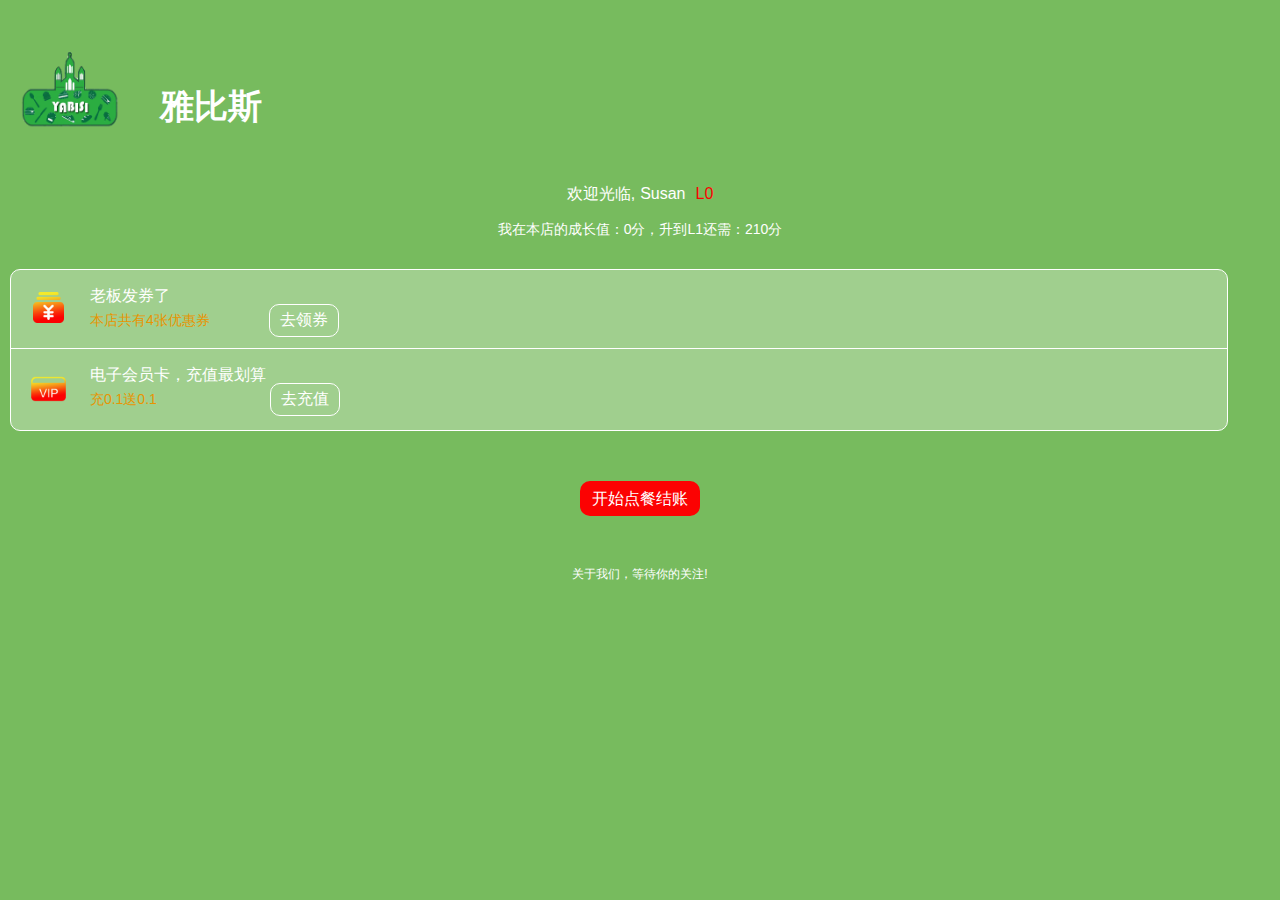
<file: index/index.html>
<!DOCTYPE html>
<html>
	<head>
		<meta http-equiv="Content-Type" content="text/html; charset=utf-8" />
		<meta name="viewport" content="width=device-width, initial-scale=1.0, maximum-scale=1.0, user-scalable=no" />
		<title>首页</title>
		<link rel="stylesheet" href="css/index.css" />
	</head>
	<body>
		<div id="wrap">
			<header>
				<div class="logo">
					<img src="img/logo.png" />
					<p class="title">雅比斯</p>
				</div>
			</header>
			<article>
				<p class="greeting">欢迎光临,<a href="http://127.0.0.1:8020/produce/login/login.html"><span class="username">Susan</span></a><span class="level">L0</span></p>
				<p class="status">我在本店的成长值：<span class="primary-score">0</span>分，升到L1还需：<span class="space-score">210分</span></p>
			</article>
			<section>
				<div class="activity bottom">
					<a href="http://127.0.0.1:8020/produce/favour/favour.html">
						<div class="icon"><img src="img/ticket.png"/></div>
						<div class="text-title">
							<p class="main-text">老板发券了</p>
							<p class="explain-text">本店共有<span class="num">4</span>张优惠券</p>
						</div>
						<div class="button beside">
							去领券
						</div>	
					</a>
				</div>
				<div class="activity">
					<a href="http://127.0.0.1:8020/produce/member/member.html">
						<div class="icon"><img src="img/VIP.png"/></div>
						<div class="text-title">
							<p class="main-text">电子会员卡，充值最划算</p>
							<p class="explain-text">充0.1送0.1</p>
						</div>
						<div class="button">
							去充值
						</div>	
					</a>
				</div>
			</section>
			<footer>
				<a class="order" href="https://maerdgib.github.io/Vue-sell/dist/#/goods">开始点餐结账</a>
			</footer>
			<div class="about"><a href="http://127.0.0.1:8020/produce/extend/extend.html">关于我们，等待你的关注!</a></div>
		</div>
	</body>
</html>
</file>
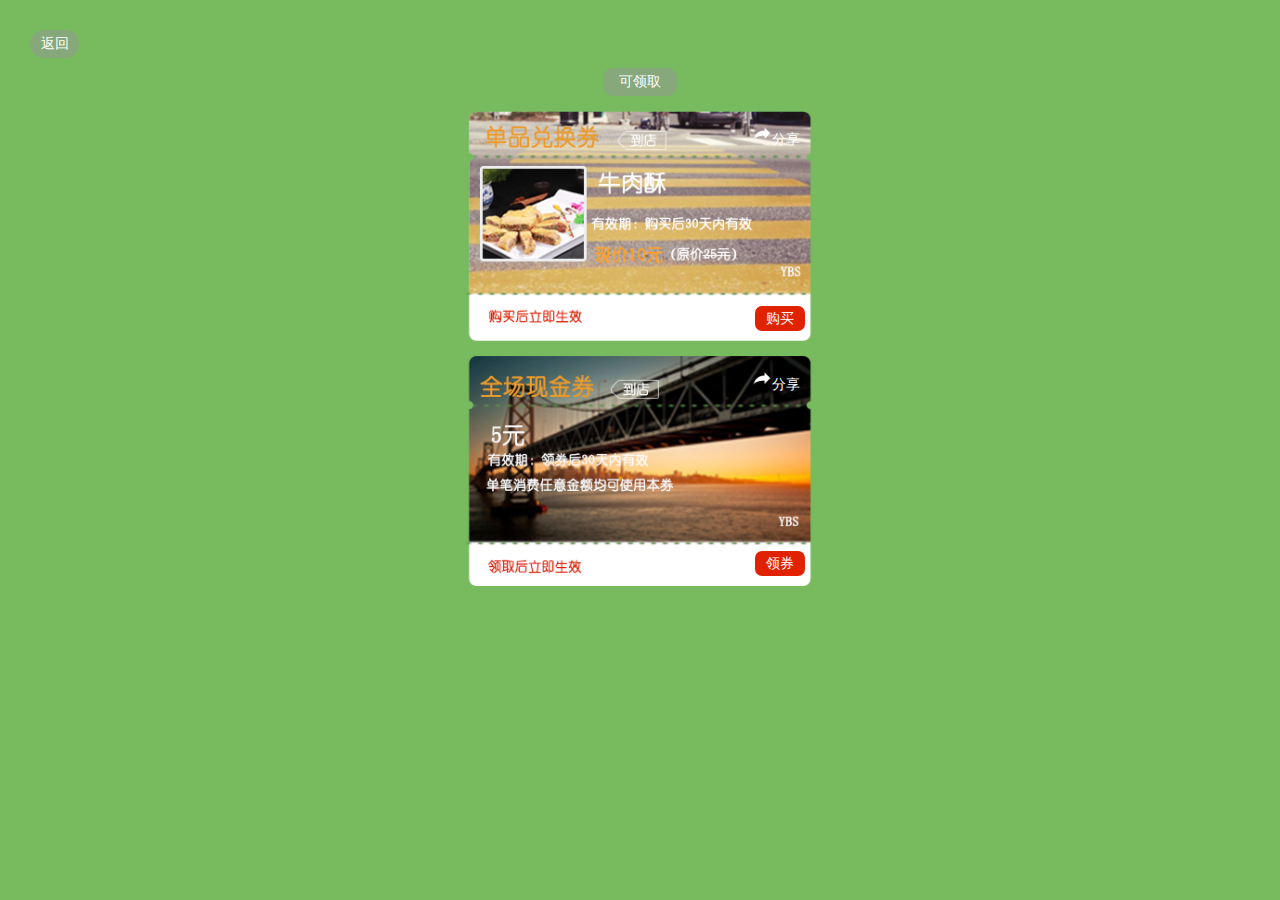
<file: favour/favour.html>
<!DOCTYPE html>
<html>
	<head>
		<meta http-equiv="Content-Type" content="text/html; charset=utf-8" />
		<meta name="viewport" content="width=device-width, initial-scale=1.0, maximum-scale=1.0, user-scalable=no" />
		<meta charset="UTF-8">
		<title>优惠券</title>
		<link rel="stylesheet" href="css/favour.css" />
		<link href="css/component.css" rel="stylesheet">
	</head>
	<body>
		<div id="wrap">
			<header>
				<div class="back">
					<a href="javascript:history.back()">返回</a>
				</div>
				<div class="receive">
					可领取
				</div>
			</header>
			<section>
				<div class="model-one">
					<div class="share">
						<a href="javascript:;"  class="md-trigger" data-modal="modal-1"><img src="img/share.png" />分享</a>
					</div>
					<div class="purchase">
						<a class="purchase-num" href="javascript:void(0)">
							购买
						</a>
					</div>
				</div>
				<div class="model-two">
					<div class="share">
						<a class="share-favor" href="#"><img src="img/share.png" />分享</a>
					</div>
					<div class="get">
						领券
					</div>
				</div>
			</section>
			<!--购买层            	           -->
			<div id="affirm-express" class="affirm">
				<p class="title-way">购买兑换券</p>
				<hr />
				<div class="pay">
					需支付：<span class="color">10</span>元
				</div>
				<div class="detail">
					<div class="detail-top">
						<img src="../index/img/ticket.png" />
						<span class="title-name">牛肉酥兑换券</span>
					</div>
					<span class="color">10元/张</span>(<s>原价25元</s>)
				</div>
				<div class="num">
					<div class="sub">-</div>
					<div class="content-num">1张</div>
					<div class="add">+</div>
				</div>
				<a href="JavaScript:void(0)" class="affirm-off" id="submit">立即支付</a>
			</div>
			<!--分享            	            -->
			<div class="md-modal md-effect-1" id="modal-1">
			    <div class="md-content">
			      <h3>分享</h3>
			      <hr />
			      <div class="wechat-friends">
			        <img src="img/wechat-friends.png" />
			        <p>微信好友</p>
			      </div>
			      <div class="wechat-circles">
			        <img src="img/wechat-circles.png" />
			        <p>微信朋友圈</p>
			      </div>
			    </div>
		  	</div>
		  	<div class="md-overlay">取消</div>
			<!--领券            	            -->
			<div class="dialog">  
				<div class="prompt-box"> 
					<span>领取优惠券</span> 
				</div> 
				<div class="bottom"> 
					<input type="button" id="ok" value="确定" class="button"> 
					<input type="button" id="noOk" value="取消" class="button">
				</div> 
			</div>
		</div>	
	</body>
	
	<script type="text/javascript" src="../js/jquery-1.11.1.js" ></script>
	<script type="text/javascript" src="../layer/layer.js"></script>
	<script type="text/javascript" src="js/favour.js" ></script>
	<script type="text/javascript" src="js/classie.js"></script>
	<script type="text/javascript" src="js/modalEffects.js"></script>
</html>
</file>
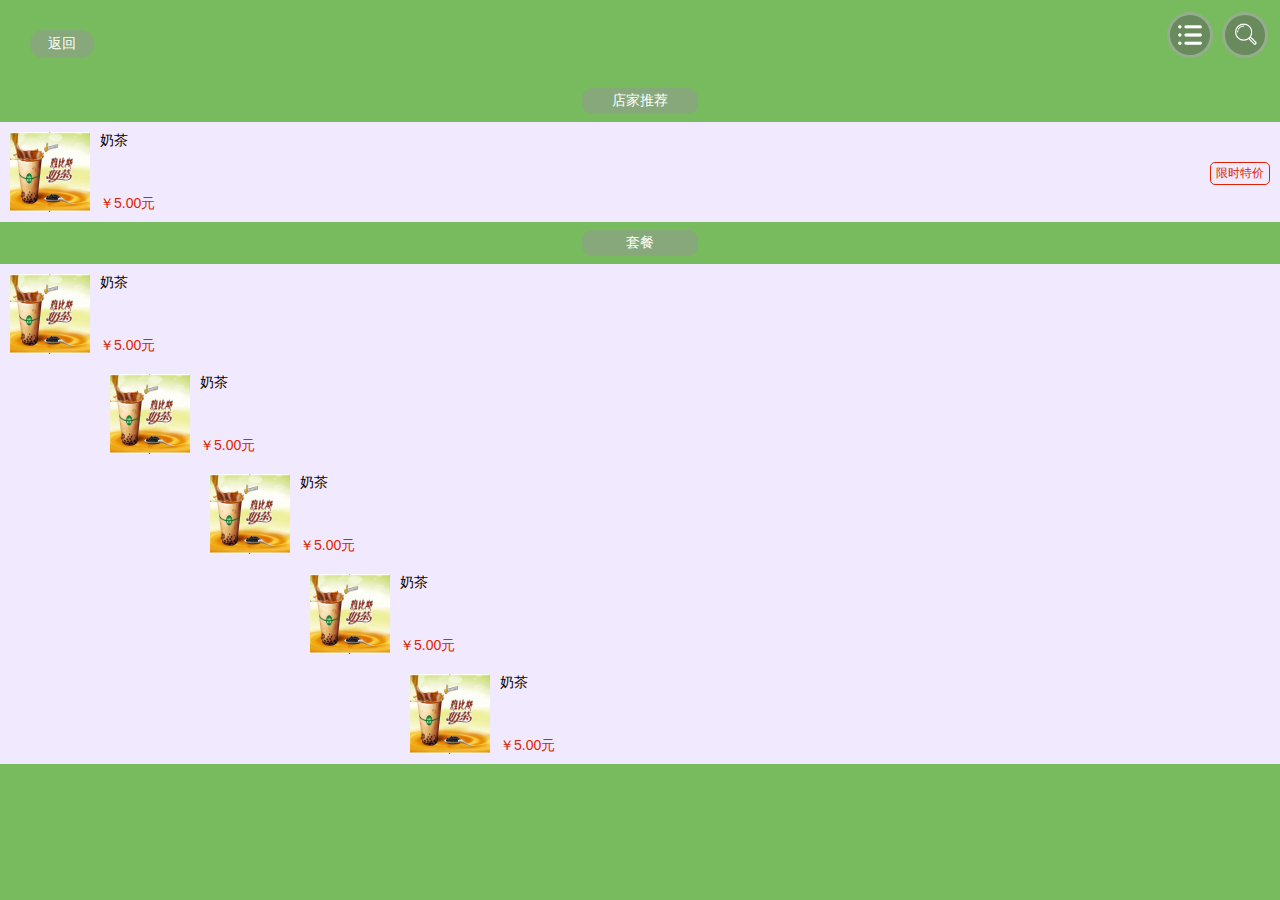
<file: list/list.html>
<!DOCTYPE html>
<html>
	<head>
		<meta http-equiv="Content-Type" content="text/html; charset=utf-8" />
		<meta name="viewport" content="width=device-width, initial-scale=1.0, maximum-scale=1.0, user-scalable=no" />
		<title>商品列表</title>
		<link rel="stylesheet" type="text/css" href="http://www.jq22.com/jquery/bootstrap-3.3.4.css">
		<link rel="stylesheet" type="text/css" href="css/list.css"/>
		<link href="css/component.css" rel="stylesheet">
	</head>
	<body>
		<div id="wrap">
			<article>
				<div class="menu">
					<a href="#"><img  class="icon menu" src="img/menu.png"/></a>
				</div>
				<div class="search">
					<a href="#"><img class="icon search" src="img/search.png"/></a>
				</div>
				<div class="nav">
					
				</div>
			</article>
			<header>
				<div class="back">
					<a href="javascript:history.back()">返回</a>
				</div>
				<div class="title top">
					店家推荐
				</div>
			</header>
			<section>
				<div class="content">
					<div class="picture">
						<img class="produce" src="img/milk.jpg" />
					</div>
					<div class="explain">
						<div class="text">
							奶茶
						</div>
						<div class="price">
							￥5.00元
						</div>
					</div>
					<div class="label">
						限时特价
					</div>
				</div>
			</section>
			<header>
				<div class="title">
					套餐
				</div>
			</header>
			<section>
				<a href="javascript:;"  class="md-trigger" data-modal="modal-1">
					<div class="content">
						<div class="picture">
							<img class="produce" src="img/milk.jpg" />
						</div>
						<div class="explain">
							<div class="text">
								奶茶
							</div>
							<div class="price">
								￥5.00元
							</div>
						</div>
					</div>
				</a>
				<div class="content">
					<div class="picture">
						<img class="produce" src="img/milk.jpg" />
					</div>
					<div class="explain">
						<div class="text">
							奶茶
						</div>
						<div class="price">
							￥5.00元
						</div>
					</div>
				</div>
				<div class="content">
					<div class="picture">
						<img class="produce" src="img/milk.jpg" />
					</div>
					<div class="explain">
						<div class="text">
							奶茶
						</div>
						<div class="price">
							￥5.00元
						</div>
					</div>
				</div>
				<div class="content">
					<div class="picture">
						<img class="produce" src="img/milk.jpg" />
					</div>
					<div class="explain">
						<div class="text">
							奶茶
						</div>
						<div class="price">
							￥5.00元
						</div>
					</div>
				</div>
				<div class="content">
					<div class="picture">
						<img class="produce" src="img/milk.jpg" />
					</div>
					<div class="explain">
						<div class="text">
							奶茶
						</div>
						<div class="price">
							￥5.00元
						</div>
					</div>
				</div>
			</section>
			<!--detail页面-->
			<div class="md-modal md-effect-1" id="modal-1">
			    <div class="md-content">
			      <h3>奶茶</h3>
			      <div>
			        <p>限时促销，香甜Q糖的椰果，加入香醇浓郁的奶茶中，弥漫着迷人的热带风情</p>
			        <ul>
			          <li><strong>原料:</strong>椰果，红茶，白糖，牛奶</li>
			          <li><strong>食用功效:</strong>去油腻，助消化</li>
			          <li><strong>适宜人群:</strong>一般人群，大学生等喜欢喝奶茶的人</li>
			        </ul>
			        <button class="md-close btn-sm btn-success">关闭</button>
			      </div>
			    </div>
		  	</div>
		  	<div class="md-overlay"></div>
		</div>
	</body>
	<script src="js/classie.js"></script>
	<script src="js/modalEffects.js"></script>
</html>
</file>
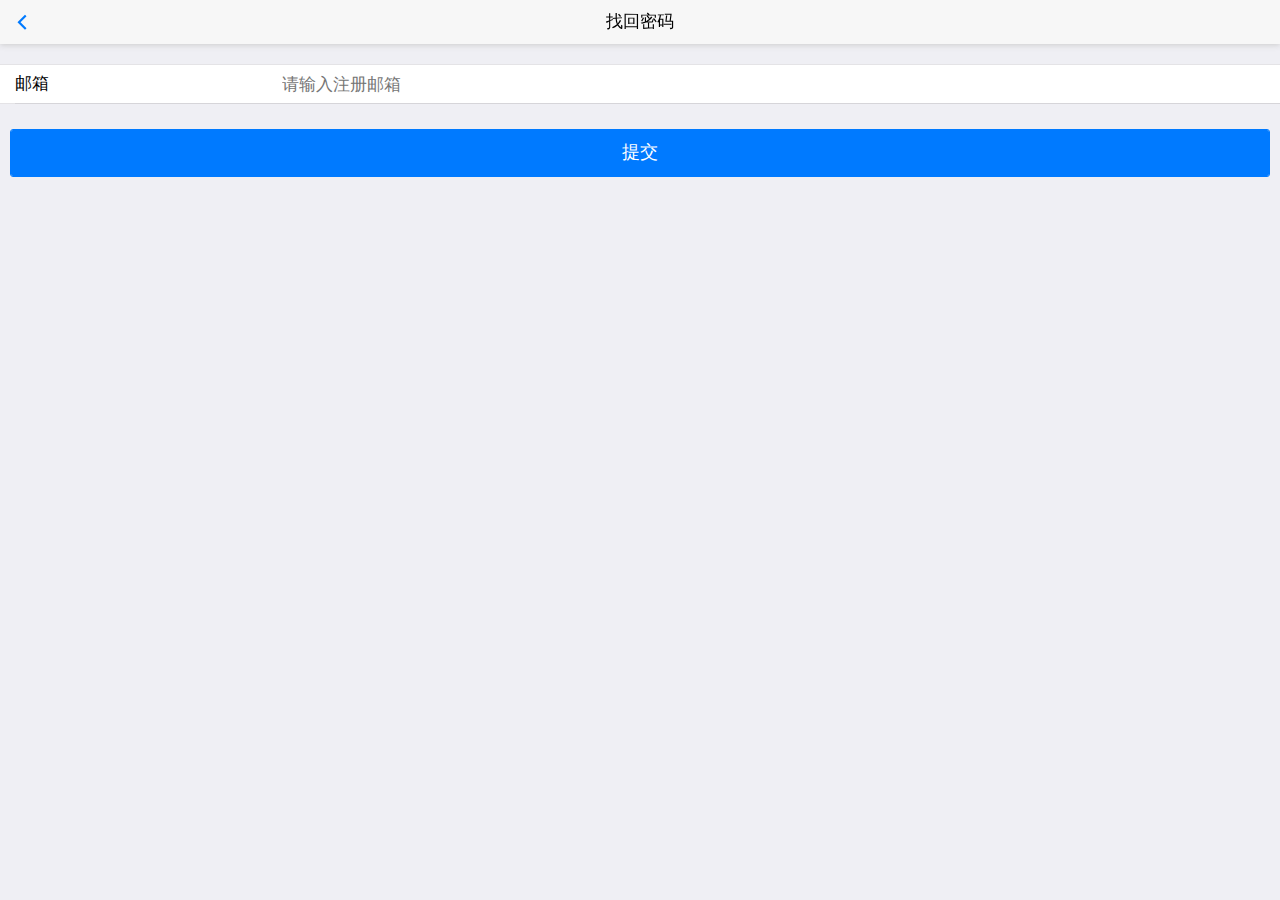
<file: login/forget_password.html>
<!DOCTYPE html>
<html class="ui-page-login">

	<head>
		<meta charset="utf-8">
		<meta name="viewport" content="width=device-width,initial-scale=1,minimum-scale=1,maximum-scale=1,user-scalable=no" />
		<title></title>
		<link href="css/mui.min.css" rel="stylesheet" />
		<link href="css/style.css" rel="stylesheet" />
		<style>
			.area {
				margin: 20px auto 0px auto;
			}
			.mui-input-group:first-child {
				margin-top: 20px;
			}
			.mui-input-group label {
				width: 22%;
			}
			.mui-input-row label~input,
			.mui-input-row label~select,
			.mui-input-row label~textarea {
				width: 78%;
			}
			.mui-checkbox input[type=checkbox],
			.mui-radio input[type=radio] {
				top: 6px;
			}
			.mui-content-padded {
				margin-top: 25px;
			}
			.mui-btn {
				padding: 10px;
			}
			.mui-input-row label~input, .mui-input-row label~select, .mui-input-row label~textarea{
				margin-top: 1px;
			}
		</style>
	</head>

	<body>
		<header class="mui-bar mui-bar-nav">
			<a class="mui-action-back mui-icon mui-icon-left-nav mui-pull-left"></a>
			<h1 class="mui-title">找回密码</h1>
		</header>
		<div class="mui-content">
			<form class="mui-input-group">
				<!--
				<div class="mui-input-row">
					<label>账号</label>
					<input id='account' type="text" class="mui-input-clear mui-input" placeholder="请输入账号">
				</div>             	
                -->
				<div class="mui-input-row">
					<label>邮箱</label>
					<input id='email' type="email" class="mui-input-clear mui-input" placeholder="请输入注册邮箱">
				</div>
			</form>
			<div class="mui-content-padded">
				<button id='sendMail' class="mui-btn mui-btn-block mui-btn-primary">提交</button>
			</div>
		</div>
		<script src="js/mui.min.js"></script>
		<script src="js/app.js"></script>
		<script>
			(function($, doc) {
				$.init();
				$.plusReady(function() {
					var sendButton = doc.getElementById('sendMail');
					var emailBox = doc.getElementById('email');
					sendButton.addEventListener('tap', function() {
						app.forgetPassword(emailBox.value, function(err, info) {
							plus.nativeUI.toast(err || info);
						});
					}, false);
				});
			}(mui, document));
		</script>
	</body>

</html>
</file>
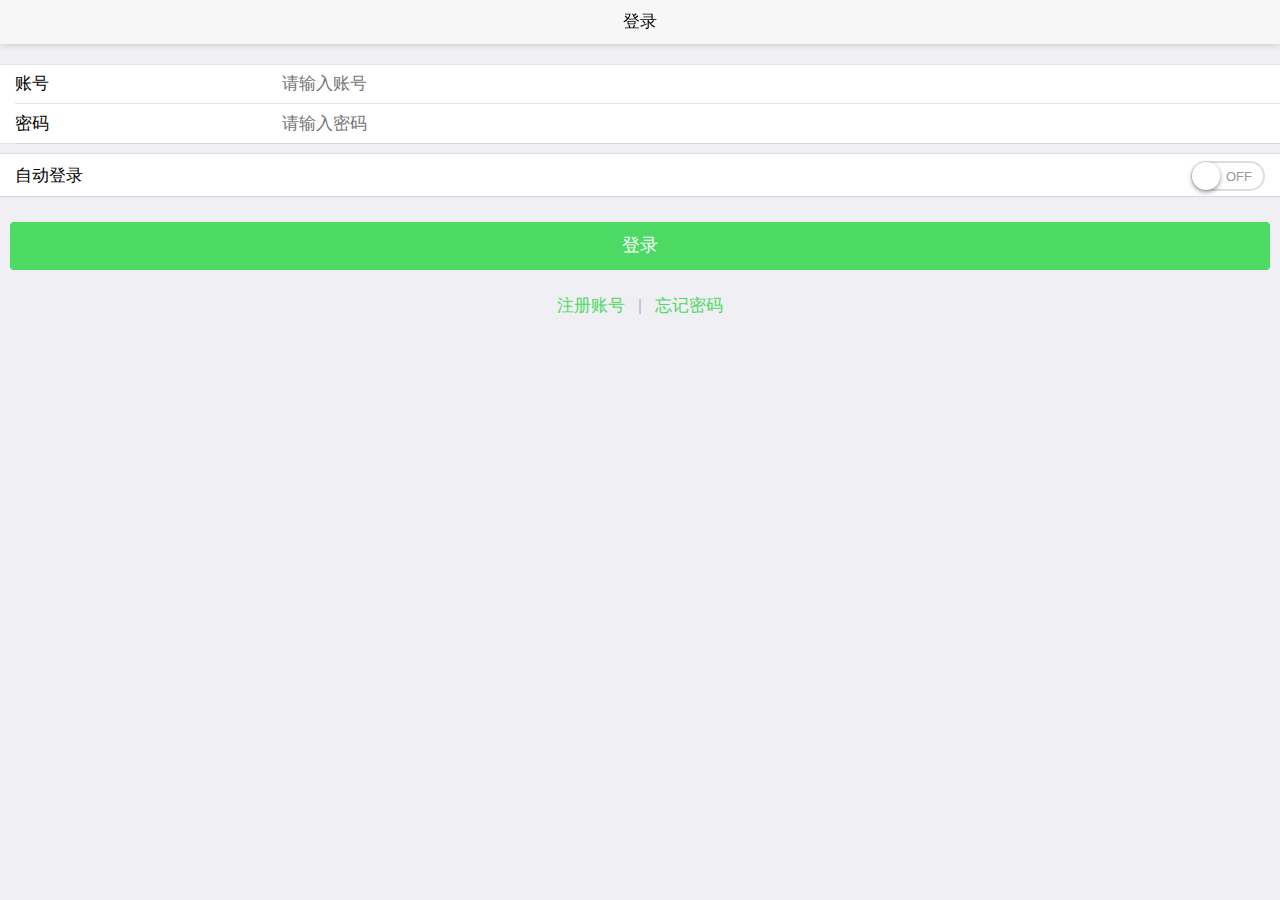
<file: login/login.html>
<!DOCTYPE html>
<html class="ui-page-login">

	<head>
		<meta charset="utf-8">
		<meta name="viewport" content="width=device-width,initial-scale=1,minimum-scale=1,maximum-scale=1,user-scalable=no" />
		<title>登录</title>
		<link href="css/mui.min.css" rel="stylesheet" />
		<link href="css/style.css" rel="stylesheet" />
		<style>
			.area {
				margin: 20px auto 0px auto;
			}
			
			.mui-input-group {
				margin-top: 10px;
			}
			
			.mui-input-group:first-child {
				margin-top: 20px;
			}
			
			.mui-input-group label {
				width: 22%;
			}
			
			.mui-input-row label~input,
			.mui-input-row label~select,
			.mui-input-row label~textarea {
				width: 78%;
			}
			
			.mui-checkbox input[type=checkbox],
			.mui-radio input[type=radio] {
				top: 6px;
			}
			
			.mui-content-padded {
				margin-top: 25px;
			}
			
			.mui-btn {
				padding: 10px;
			}
			
			.link-area {
				display: block;
				margin-top: 25px;
				text-align: center;
			}
			.color-green{color:#4cd964 ;}
			.spliter {
				color: #bbb;
				padding: 0px 8px;
			}
			
			.oauth-area {
				position: absolute;
				bottom: 20px;
				left: 0px;
				text-align: center;
				width: 100%;
				padding: 0px;
				margin: 0px;
			}
			
			.oauth-area .oauth-btn {
				display: inline-block;
				width: 50px;
				height: 50px;
				background-size: 30px 30px;
				background-position: center center;
				background-repeat: no-repeat;
				margin: 0px 20px;
				/*-webkit-filter: grayscale(100%); */
				border: solid 1px #ddd;
				border-radius: 25px;
			}
			
			.oauth-area .oauth-btn:active {
				border: solid 1px #aaa;
			}
			
			.oauth-area .oauth-btn.disabled {
				background-color: #ddd;
			}
		</style>

	</head>

	<body>
		<header class="mui-bar mui-bar-nav">
			<h1 class="mui-title">登录</h1>
		</header>
		<div class="mui-content">
			<form id='login-form' class="mui-input-group">
				<div class="mui-input-row">
					<label>账号</label>
					<input id='account' type="text" class="mui-input-clear mui-input" placeholder="请输入账号">
				</div>
				<div class="mui-input-row">
					<label>密码</label>
					<input id='password' type="password" class="mui-input-clear mui-input" placeholder="请输入密码">
				</div>
			</form>
			<form class="mui-input-group">
				<ul class="mui-table-view mui-table-view-chevron">
					<li class="mui-table-view-cell">
						自动登录
						<div id="autoLogin" class="mui-switch">
							<div class="mui-switch-handle"></div>
						</div>
					</li>
				</ul>
			</form>
			<div class="mui-content-padded">
				<a href="http://127.0.0.1:8020/produce/index/index.html"><button id='login' class="mui-btn mui-btn-block mui-btn-success">登录</button></a>
				<div class="link-area"><a class="color-green" href="http://127.0.0.1:8020/produce/login/reg.html">注册账号</a> <span class="spliter">|</span> <a class="color-green">忘记密码</a>
				</div>
			</div>
			<div class="mui-content-padded oauth-area">

			</div>
		</div>
		<script src="js/mui.min.js"></script>
		<script src="js/mui.enterfocus.js"></script>
		<script src="js/app.js"></script>
		<script>
			(function($, doc) {
				$.init({
					statusBarBackground: '#f7f7f7'
				});
				$.plusReady(function() {
					plus.screen.lockOrientation("portrait-primary");
					var settings = app.getSettings();
					var state = app.getState();
					var mainPage = $.preload({
						"id": 'main',
						"url": 'main.html'
					});
					var main_loaded_flag = false;
					mainPage.addEventListener("loaded",function () {
						main_loaded_flag = true;
					});
					var toMain = function() {
						//使用定时器的原因：
						//可能执行太快，main页面loaded事件尚未触发就执行自定义事件，此时必然会失败
						var id = setInterval(function () {
							if(main_loaded_flag){
								clearInterval(id);
								$.fire(mainPage, 'show', null);
								mainPage.show("pop-in");
							}
						},20);
					};
					//检查 "登录状态/锁屏状态" 开始
					if (settings.autoLogin && state.token && settings.gestures) {
						$.openWindow({
							url: 'unlock.html',
							id: 'unlock',
							show: {
								aniShow: 'pop-in'
							},
							waiting: {
								autoShow: false
							}
						});
					} else if (settings.autoLogin && state.token) {
						toMain();
					} else {
						app.setState(null);
						//第三方登录
						var authBtns = ['qihoo', 'weixin', 'sinaweibo', 'qq']; //配置业务支持的第三方登录
						var auths = {};
						var oauthArea = doc.querySelector('.oauth-area');
						plus.oauth.getServices(function(services) {
							for (var i in services) {
								var service = services[i];
								auths[service.id] = service;
								if (~authBtns.indexOf(service.id)) {
									var isInstalled = app.isInstalled(service.id);
									var btn = document.createElement('div');
									//如果微信未安装，则为不启用状态
									btn.setAttribute('class', 'oauth-btn' + (!isInstalled && service.id === 'weixin' ? (' disabled') : ''));
									btn.authId = service.id;
									btn.style.backgroundImage = 'url("images/' + service.id + '.png")'
									oauthArea.appendChild(btn);
								}
							}
							$(oauthArea).on('tap', '.oauth-btn', function() {
								if (this.classList.contains('disabled')) {
									plus.nativeUI.toast('您尚未安装微信客户端');
									return;
								}
								var auth = auths[this.authId];
								var waiting = plus.nativeUI.showWaiting();
								auth.login(function() {
									waiting.close();
									plus.nativeUI.toast("登录认证成功");
									auth.getUserInfo(function() {
										plus.nativeUI.toast("获取用户信息成功");
										var name = auth.userInfo.nickname || auth.userInfo.name;
										app.createState(name, function() {
											toMain();
										});
									}, function(e) {
										plus.nativeUI.toast("获取用户信息失败：" + e.message);
									});
								}, function(e) {
									waiting.close();
									plus.nativeUI.toast("登录认证失败：" + e.message);
								});
							});
						}, function(e) {
							oauthArea.style.display = 'none';
							plus.nativeUI.toast("获取登录认证失败：" + e.message);
						});
					}
					// close splash
					setTimeout(function() {
						//关闭 splash
						plus.navigator.closeSplashscreen();
					}, 600);
					//检查 "登录状态/锁屏状态" 结束
					var loginButton = doc.getElementById('login');
					var accountBox = doc.getElementById('account');
					var passwordBox = doc.getElementById('password');
					var autoLoginButton = doc.getElementById("autoLogin");
					var regButton = doc.getElementById('reg');
					var forgetButton = doc.getElementById('forgetPassword');
					loginButton.addEventListener('tap', function(event) {
						var loginInfo = {
							account: accountBox.value,
							password: passwordBox.value
						};
						app.login(loginInfo, function(err) {
							if (err) {
								plus.nativeUI.toast(err);
								return;
							}
							toMain();
						});
					});
					$.enterfocus('#login-form input', function() {
						$.trigger(loginButton, 'tap');
					});
					autoLoginButton.classList[settings.autoLogin ? 'add' : 'remove']('mui-active')
					autoLoginButton.addEventListener('toggle', function(event) {
						setTimeout(function() {
							var isActive = event.detail.isActive;
							settings.autoLogin = isActive;
							app.setSettings(settings);
						}, 50);
					}, false);
					regButton.addEventListener('tap', function(event) {
						$.openWindow({
							url: 'reg.html',
							id: 'reg',
							preload: true,
							show: {
								aniShow: 'pop-in'
							},
							styles: {
								popGesture: 'hide'
							},
							waiting: {
								autoShow: false
							}
						});
					}, false);
					forgetButton.addEventListener('tap', function(event) {
						$.openWindow({
							url: 'forget_password.html',
							id: 'forget_password',
							preload: true,
							show: {
								aniShow: 'pop-in'
							},
							styles: {
								popGesture: 'hide'
							},
							waiting: {
								autoShow: false
							}
						});
					}, false);
					//
					window.addEventListener('resize', function() {
						oauthArea.style.display = document.body.clientHeight > 400 ? 'block' : 'none';
					}, false);
					//
					var backButtonPress = 0;
					$.back = function(event) {
						backButtonPress++;
						if (backButtonPress > 1) {
							plus.runtime.quit();
						} else {
							plus.nativeUI.toast('再按一次退出应用');
						}
						setTimeout(function() {
							backButtonPress = 0;
						}, 1000);
						return false;
					};
				});
			}(mui, document));
		</script>
	</body>

</html>
</file>
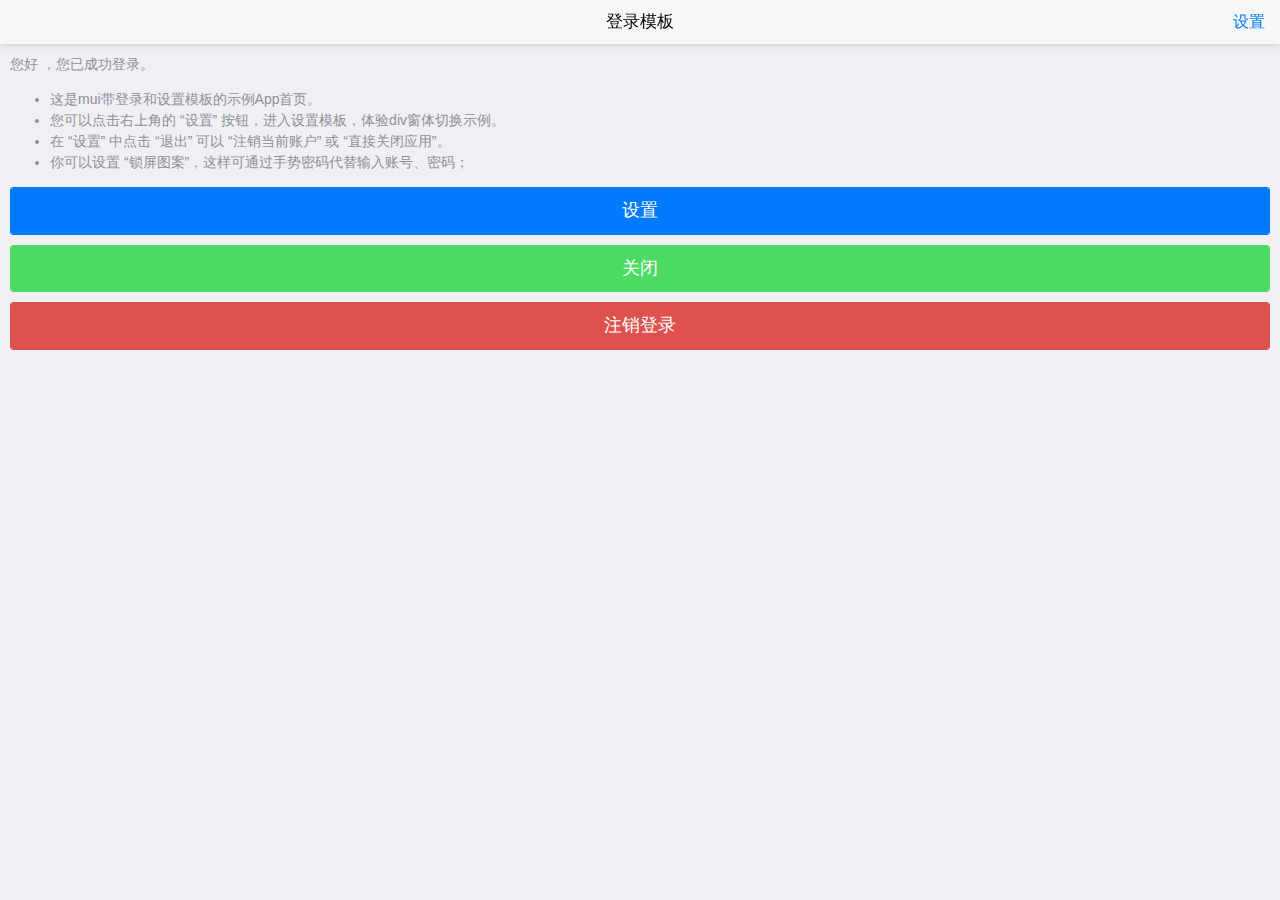
<file: login/main.html>
<!DOCTYPE html>
<html>

	<head>
		<meta charset="utf-8">
		<meta name="viewport" content="width=device-width,initial-scale=1,minimum-scale=1,maximum-scale=1,user-scalable=no" />
		<title></title>
		<link href="css/mui.min.css" rel="stylesheet" />

		<style>
			ul {
				font-size: 14px;
				color: #8f8f94;
			}
			.mui-btn {
				padding: 10px;
			}
		</style>
	</head>

	<body>
		<header class="mui-bar mui-bar-nav" style="padding-right: 15px;">
			<h1 class="mui-title">登录模板</h1>
			<button id='setting' class=" mui-pull-right mui-btn-link">设置</button>
		</header>
		<div class="mui-content">
			<div class="mui-content-padded">
				<p>
					您好 <span id='account'></span>，您已成功登录。
					<ul>
						<li>这是mui带登录和设置模板的示例App首页。</li>
						<li>您可以点击右上角的 “设置” 按钮，进入设置模板，体验div窗体切换示例。</li>
						<li>在 “设置” 中点击 “退出” 可以 “注销当前账户” 或 “直接关闭应用”。</li>
						<li>你可以设置 “锁屏图案”，这样可通过手势密码代替输入账号、密码；</li>
					</ul>
				</p>
				<button  class="mui-btn mui-btn-block mui-btn-primary">设置</button>
				
				<button id='exit' class="mui-btn mui-btn-block mui-btn-green">关闭</button>
                <button id='logout' class="mui-btn mui-btn-red mui-btn-block">注销登录</button>
                
			</div>
		</div>
		<script src="js/mui.min.js"></script>
		<script src="js/app.js"></script>
		<script>
			(function($, doc) {
				$.init();
				var settings = app.getSettings();
				var account = doc.getElementById('account');
				//
				window.addEventListener('show', function() {
					var state = app.getState();
					account.innerText = state.account;
				}, false);
				$.plusReady(function() {
					var settingPage = $.preload({
						"id": 'setting',
						"url": 'setting.html'
					});
					//设置
					var settingButton = doc.getElementById('setting');
					settingButton.style.display = settings.autoLogin ? 'block' : 'none';
					settingButton.addEventListener('tap', function(event) {
						$.openWindow({
							id: 'setting',
							show: {
								aniShow: 'pop-in'
							},
							styles: {
								popGesture: 'hide'
							},
							waiting: {
								autoShow: false
							}
						});
					});
					//--
					$.oldBack = mui.back;
					var backButtonPress = 0;
					$.back = function(event) {
						backButtonPress++;
						if (backButtonPress > 1) {
							plus.runtime.quit();
						} else {
							plus.nativeUI.toast('再按一次退出应用');
						}
						setTimeout(function() {
							backButtonPress = 0;
						}, 1000);
						return false;
					};
				});
			}(mui, document));
		</script>
	</body>

</html>
</file>
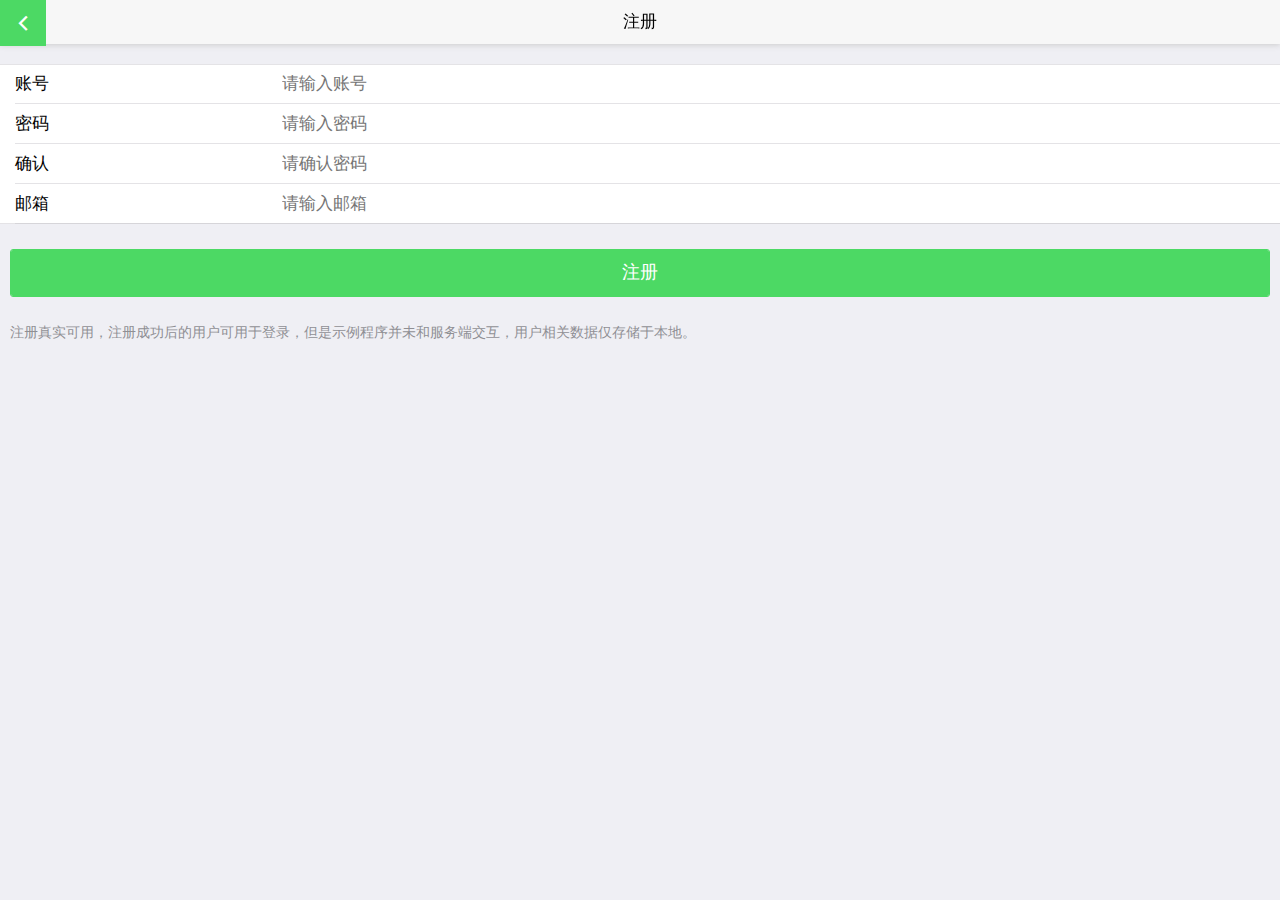
<file: login/reg.html>
<!DOCTYPE html>
<html class="ui-page-login">

	<head>
		<meta charset="utf-8">
		<meta name="viewport" content="width=device-width,initial-scale=1,minimum-scale=1,maximum-scale=1,user-scalable=no" />
		<title>注册</title>
		<link href="css/mui.min.css" rel="stylesheet" />
		<link href="css/style.css" rel="stylesheet" />
		<style>
			.area {
				margin: 20px auto 0px auto;
			}
			.mui-input-group:first-child {
				margin-top: 20px;
			}
			.mui-input-group label {
				width: 22%;
			}
			.mui-input-row label~input,
			.mui-input-row label~select,
			.mui-input-row label~textarea {
				width: 78%;
			}
			.mui-checkbox input[type=checkbox],
			.mui-radio input[type=radio] {
				top: 6px;
			}
			.mui-content-padded {
				margin-top: 25px;
			}
			.mui-btn {
				padding: 10px;
			}
			
		</style>
	</head>

	<body>
		<header class="mui-bar mui-bar-nav">
			<a  href="http://127.0.0.1:8020/produce/index/index.html" class="mui-action-back mui-icon mui-icon-left-nav mui-pull-left mui-btn-success"></a>
			<h1 class="mui-title">注册</h1>
		</header>
		<div class="mui-content">
			<form class="mui-input-group">
				<div class="mui-input-row">
					<label>账号</label>
					<input id='account' type="text" class="mui-input-clear mui-input" placeholder="请输入账号">
				</div>
				<div class="mui-input-row">
					<label>密码</label>
					<input id='password' type="password" class="mui-input-clear mui-input" placeholder="请输入密码">
				</div>
				<div class="mui-input-row">
					<label>确认</label>
					<input id='password_confirm' type="password" class="mui-input-clear mui-input" placeholder="请确认密码">
				</div>
				<div class="mui-input-row">
					<label>邮箱</label>
					<input id='email' type="email" class="mui-input-clear mui-input" placeholder="请输入邮箱">
				</div>
			</form>
			<div class="mui-content-padded">
				<a href="http://127.0.0.1:8020/produce/index/index.html"><button id='reg' class="mui-btn mui-btn-block mui-btn-success">注册</button></a>
			</div>
			<div class="mui-content-padded">
				<p>注册真实可用，注册成功后的用户可用于登录，但是示例程序并未和服务端交互，用户相关数据仅存储于本地。</p>
			</div>
		</div>
		<script src="js/mui.min.js"></script>
		<script src="js/app.js"></script>
		<script>
			(function($, doc) {
				$.init();
				$.plusReady(function() {
					var settings = app.getSettings();
					var regButton = doc.getElementById('reg');
					var accountBox = doc.getElementById('account');
					var passwordBox = doc.getElementById('password');
					var passwordConfirmBox = doc.getElementById('password_confirm');
					var emailBox = doc.getElementById('email');
					regButton.addEventListener('tap', function(event) {
						var regInfo = {
							account: accountBox.value,
							password: passwordBox.value,
							email: emailBox.value
						};
						var passwordConfirm = passwordConfirmBox.value;
						if (passwordConfirm != regInfo.password) {
							plus.nativeUI.toast('密码两次输入不一致');
							return;
						}
						app.reg(regInfo, function(err) {
							if (err) {
								plus.nativeUI.toast(err);
								return;
							}
							plus.nativeUI.toast('注册成功');
							/*
							 * 注意：
							 * 1、因本示例应用启动页就是登录页面，因此注册成功后，直接显示登录页即可；
							 * 2、如果真实案例中，启动页不是登录页，则需修改，使用mui.openWindow打开真实的登录页面
							 */
							plus.webview.getLaunchWebview().show("pop-in",200,function () {
								plus.webview.currentWebview().close("none");
							});
							//若启动页不是登录页，则需通过如下方式打开登录页
//							$.openWindow({
//								url: 'login.html',
//								id: 'login',
//								show: {
//									aniShow: 'pop-in'
//								}
//							});
						});
					});
				});
			}(mui, document));
		</script>
	</body>

</html>
</file>
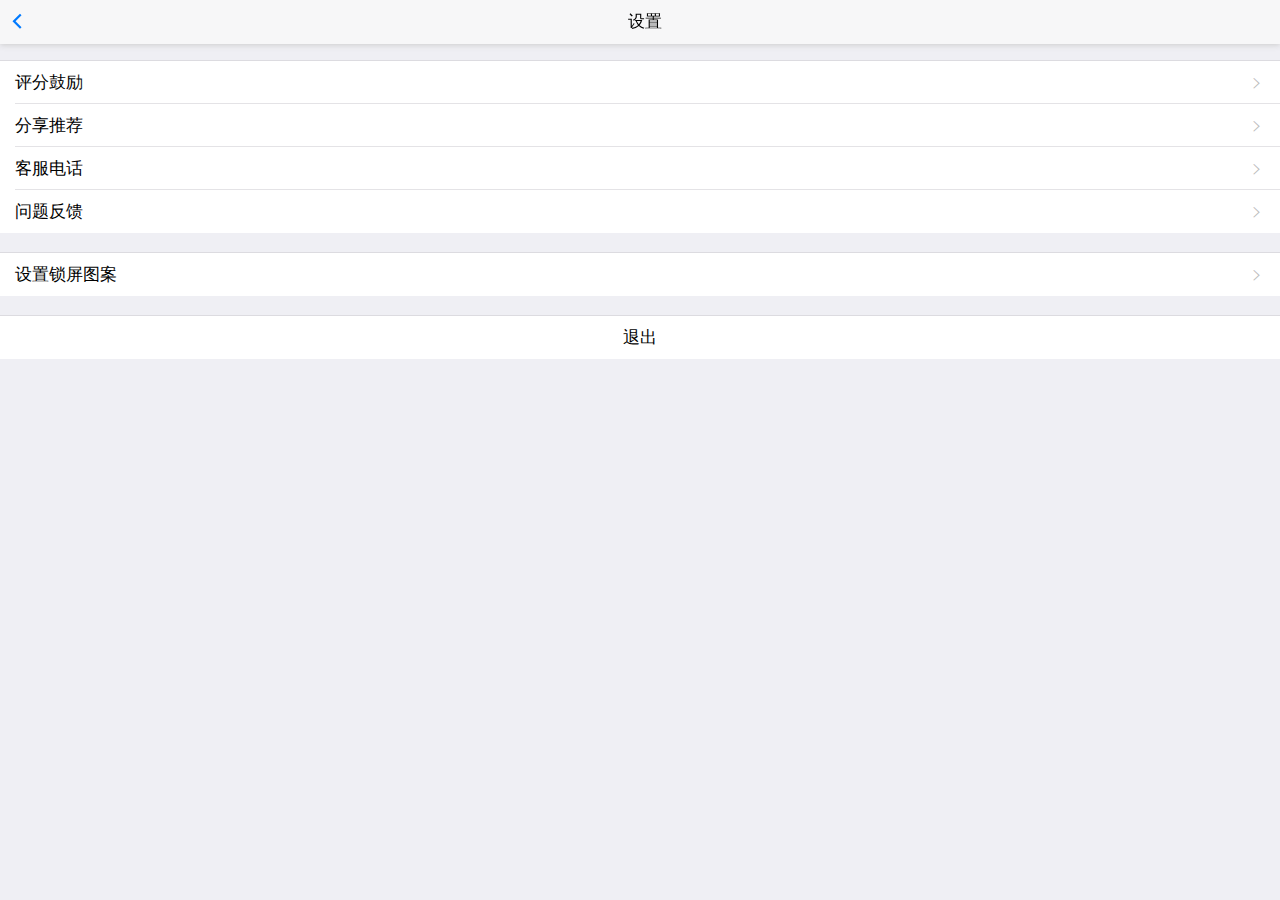
<file: login/setting.html>
<!DOCTYPE html>
<html>

	<head>
		<meta charset="utf-8">
		<title>Hello MUI</title>
		<meta name="viewport" content="width=device-width, initial-scale=1,maximum-scale=1,user-scalable=no">
		<meta name="apple-mobile-web-app-capable" content="yes">
		<meta name="apple-mobile-web-app-status-bar-style" content="black">

		<link rel="stylesheet" href="./css/mui.min.css">
		<style>
			html,
			body {
				background-color: #efeff4;
			}
			.mui-views,
			.mui-view,
			.mui-pages,
			.mui-page,
			.mui-page-content {
				position: absolute;
				left: 0;
				right: 0;
				top: 0;
				bottom: 0;
				width: 100%;
				height: 100%;
				background-color: #efeff4;
			}
			.mui-pages {
				top: 46px;
				height: auto;
			}
			.mui-scroll-wrapper,
			.mui-scroll {
				background-color: #efeff4;
			}
			.mui-page.mui-transitioning {
				-webkit-transition: -webkit-transform 200ms ease;
				transition: transform 200ms ease;
			}
			.mui-page-left {
				-webkit-transform: translate3d(0, 0, 0);
				transform: translate3d(0, 0, 0);
			}
			.mui-ios .mui-page-left {
				-webkit-transform: translate3d(-20%, 0, 0);
				transform: translate3d(-20%, 0, 0);
			}
			.mui-navbar {
				position: fixed;
				right: 0;
				left: 0;
				z-index: 10;
				height: 44px;
				background-color: #f7f7f8;
			}
			.mui-navbar .mui-bar {
				position: absolute;
				background: transparent;
				text-align: center;
			}
			.mui-android .mui-navbar-inner.mui-navbar-left {
				opacity: 0;
			}
			.mui-ios .mui-navbar-left .mui-left,
			.mui-ios .mui-navbar-left .mui-center,
			.mui-ios .mui-navbar-left .mui-right {
				opacity: 0;
			}
			.mui-navbar .mui-btn-nav {
				-webkit-transition: none;
				transition: none;
				-webkit-transition-duration: .0s;
				transition-duration: .0s;
			}
			.mui-navbar .mui-bar .mui-title {
				display: inline-block;
				position: static;
				width: auto;
			}
			.mui-page-shadow {
				position: absolute;
				right: 100%;
				top: 0;
				width: 16px;
				height: 100%;
				z-index: -1;
				content: '';
			}
			.mui-page-shadow {
				background: -webkit-linear-gradient(left, rgba(0, 0, 0, 0) 0, rgba(0, 0, 0, 0) 10%, rgba(0, 0, 0, .01) 50%, rgba(0, 0, 0, .2) 100%);
				background: linear-gradient(to right, rgba(0, 0, 0, 0) 0, rgba(0, 0, 0, 0) 10%, rgba(0, 0, 0, .01) 50%, rgba(0, 0, 0, .2) 100%);
			}
			.mui-navbar-inner.mui-transitioning,
			.mui-navbar-inner .mui-transitioning {
				-webkit-transition: opacity 200ms ease, -webkit-transform 200ms ease;
				transition: opacity 200ms ease, transform 200ms ease;
			}
			.mui-page {
				display: none;
			}
			.mui-pages .mui-page {
				display: block;
			}
			.mui-page .mui-table-view:first-child {
				margin-top: 15px;
			}
			.mui-page .mui-table-view:last-child {
				margin-bottom: 30px;
			}
			.mui-table-view {
				margin-top: 20px;
			}
			.mui-table-view:after {
				height: 0;
			}
			.mui-table-view span.mui-pull-right {
				color: #999;
			}
			.mui-table-view-divider {
				background-color: #efeff4;
				font-size: 14px;
			}
			.mui-table-view-divider:before,
			.mui-table-view-divider:after {
				height: 0;
			}
			.mui-content-padded {
				margin: 10px 0px;
			}
			.mui-locker {
				margin: 35px auto;
				display: none;
			}
		</style>
		<link rel="stylesheet" type="text/css" href="./css/feedback-page.css" />
	</head>

	<body>
		<!--页面主结构开始-->
		<div id="app" class="mui-views">
			<div class="mui-view">
				<div class="mui-navbar">
				</div>
				<div class="mui-pages">
				</div>
			</div>
		</div>
		<!--页面主结构结束-->
		<!--单页面开始-->
		<div id="setting" class="mui-page">
			<!--页面标题栏开始-->
			<div class="mui-navbar-inner mui-bar mui-bar-nav">
				<button type="button" class="mui-left mui-action-back mui-btn  mui-btn-link mui-btn-nav mui-pull-left">
					<span class="mui-icon mui-icon-left-nav"></span>
				</button>
				<h1 class="mui-center mui-title">设置</h1>
			</div>
			<!--页面标题栏结束-->
			<!--页面主内容区开始-->
			<div class="mui-page-content">
				<div class="mui-scroll-wrapper">
					<div class="mui-scroll">
						<ul class="mui-table-view mui-table-view-chevron">
							<li class="mui-table-view-cell">
								<a id="rate" class="mui-navigate-right">评分鼓励</a>
							</li>
							<li class="mui-table-view-cell">
								<a id="share" class="mui-navigate-right">分享推荐</a>
							</li>
							<li class="mui-table-view-cell">
								<a id="tel" class="mui-navigate-right">客服电话</a>
							</li>
							<li class="mui-table-view-cell">
								<a id="feedback-btn" href="#feedback" class="mui-navigate-right">问题反馈</a>
							</li>
						</ul>
						<ul class="mui-table-view mui-table-view-chevron">
							<li class="mui-table-view-cell">
								<a href="#lock" class="mui-navigate-right">设置锁屏图案</a>
							</li>
						</ul>
						<ul class="mui-table-view">
							<li class="mui-table-view-cell" style="text-align: center;">
								<a id='exit'>退出</a>
							</li>
						</ul>
					</div>
				</div>
			</div>
			<!--页面主内容区结束-->
		</div>
		<div id="notifications_disturb" class="mui-page">
			<div class="mui-navbar-inner mui-bar mui-bar-nav">
				<button type="button" class="mui-left mui-action-back mui-btn  mui-btn-link mui-btn-nav mui-pull-left">
					<span class="mui-icon mui-icon-left-nav"></span>新消息通知
				</button>
				<h1 class="mui-center mui-title">功能消息免打扰</h1>
			</div>
			<div class="mui-page-content">
				<div class="mui-scroll-wrapper">
					<div class="mui-scroll">
						<ul class="mui-table-view mui-table-view-radio">
							<li class="mui-table-view-cell">
								<a class="mui-navigate-right">开启</a>
							</li>
							<li class="mui-table-view-cell">
								<a class="mui-navigate-right">只在夜间开启</a>
							</li>
							<li class="mui-table-view-cell">
								<a class="mui-navigate-right">关闭</a>
							</li>
						</ul>
					</div>
				</div>
			</div>
		</div>

		<div id="lock" class="mui-page">
			<div class="mui-navbar-inner mui-bar mui-bar-nav">
				<button type="button" class="mui-left mui-action-back mui-btn  mui-btn-link mui-btn-nav mui-pull-left">
					<span class="mui-icon mui-icon-left-nav"></span>设置
				</button>
				<h1 class="mui-center mui-title">锁屏图案</h1>
			</div>
			<div class="mui-page-content">
				<div class="mui-content-padded">
					<ul class="mui-table-view mui-table-view-chevron">
						<li class="mui-table-view-cell">
							使用手势解锁
							<div id="lockState" class="mui-switch">
								<div class="mui-switch-handle"></div>
							</div>
						</li>
					</ul>
					<div class="mui-locker" data-locker-width='320' data-locker-height='320' data-locker-options='{"ringColor":"rgba(221,221,221,1)","fillColor":"#ffffff","pointColor":"rgba(0,136,204,1)","lineColor":"rgba(0,136,204,1)"}'>
					</div>
				</div>
			</div>
		</div>

		<div id="feedback" class="mui-page feedback">
			<div class="mui-navbar-inner mui-bar mui-bar-nav">
				<button type="button" class="mui-left mui-action-back mui-btn  mui-btn-link mui-btn-nav mui-pull-left">
					<span class="mui-icon mui-icon-left-nav"></span>设置
				</button>
				<h1 class="mui-center mui-title">问题反馈</h1>
			</div>
			<div class="mui-page-content">
				<p>问题和意见</p>
				<div class="row mui-input-row">
					<textarea id='question' class="mui-input-clear question" placeholder="请详细描述你的问题和意见..."></textarea>
				</div>
				<p>图片(选填,提供问题截图)</p>
				<div id='image-list' class="row image-list">
				</div>
				<p>QQ/邮箱</p>
				<div class="mui-input-row">
					<input id='contact' type="text" class="mui-input-clear  contact" placeholder="(选填,方便我们联系你 )" />
				</div>
				<button id='submit' type="button" class="mui-btn mui-btn-green">提交</button>
			</div>
			<p>此示例基于环信 “WebIM SDK” + 环信 “移动客服” 实现，在环信 “移动客服面板” 能够查阅反馈信息。</p>
		</div>

	</body>
	<script src="./js/mui.min.js "></script>
	<script src="./js/mui.view.js "></script>
	<script src='./libs/easymob-webim-sdk/jquery-1.11.1.js'></script>
	<script src='./libs/easymob-webim-sdk/strophe-custom-2.0.0.js'></script>
	<script src='./libs/easymob-webim-sdk/json2.js'></script>
	<script src="./libs/easymob-webim-sdk/easemob.im-1.0.5.js"></script>
	<script src='./js/feedback.js'></script>
	<script src="./js/feedback-page.js"></script>
	<script src="./js/mui.locker.js"></script>
	<script src="./js/app.js"></script>
	<script>
		mui.init();
		 //初始化单页view
		var viewApi = mui('#app').view({
			defaultPage: '#setting'
		});
		 //初始化单页的区域滚动
		mui('.mui-scroll-wrapper').scroll();
		 //分享操作 
		var shares = {};
		mui.plusReady(function() {
			plus.share.getServices(function(s) {
				if (s && s.length > 0) {
					for (var i = 0; i < s.length; i++) {
						var t = s[i];
						shares[t.id] = t;
					}
				}
			}, function() {
				console.log("获取分享服务列表失败");
			});
		});
		 //分享链接点击事件
		document.getElementById("share").addEventListener('tap', function() {
			var ids = [{
					id: "weixin",
					ex: "WXSceneSession"
				}, {
					id: "weixin",
					ex: "WXSceneTimeline"
				}, {
					id: "sinaweibo"
				}, {
					id: "tencentweibo"
				}, {
					id: "qq"
				}],
				bts = [{
					title: "发送给微信好友"
				}, {
					title: "分享到微信朋友圈"
				}, {
					title: "分享到新浪微博"
				}, {
					title: "分享到腾讯微博"
				}, {
					title: "分享到QQ"
				}];
			plus.nativeUI.actionSheet({
				cancel: "取消",
				buttons: bts
			}, function(e) {
				var i = e.index;
				if (i > 0) {
					var s_id = ids[i - 1].id;
					var share = shares[s_id];
					if (share.authenticated) {
						shareMessage(share, ids[i - 1].ex);
					} else {
						share.authorize(function() {
							shareMessage(share, ids[i - 1].ex);
						}, function(e) {
							console.log("认证授权失败：" + e.code + " - " + e.message);
						});
					}
				}
			});
		});

		function shareMessage(share, ex) {
				var msg = {
					extra: {
						scene: ex
					}
				};
				msg.href = "http://www.dcloud.io/hellomui/";
				msg.title = "最接近原生APP体验的高性能前端框架";
				msg.content = "我正在体验HelloMUI，果然很流畅，基本看不出和原生App的差距";
				if (~share.id.indexOf('weibo')) {
					msg.content += "；体验地址：http://www.dcloud.io/hellomui/";
				}
				msg.thumbs = ["_www/images/logo.png"];
				share.send(msg, function() {
					console.log("分享到\"" + share.description + "\"成功！ ");
				}, function(e) {
					console.log("分享到\"" + share.description + "\"失败: " + e.code + " - " + e.message);
				});
			}
			//去评分
		document.getElementById("rate").addEventListener('tap', function() {
			if (mui.os.ios) {
				location.href = 'https://itunes.apple.com/WebObjects/MZStore.woa/wa/viewContentsUserReviews?id=682211190&pageNumber=0&sortOrdering=2&type=&mt=8';
			} else if (mui.os.android) {
				plus.runtime.openURL("market://details?id=io.dcloud.HelloMUI", function(e) {
					plus.runtime.openURL("market://details?id=io.dcloud.HelloMUI", function(e) {
						mui.alert("360手机助手和应用宝，你一个都没装，暂时无法评分，感谢支持");
					}, "com.qihoo.appstore");
				}, "com.tencent.android.qqdownloader");
			}
		});
		 //客服电话
		document.getElementById("tel").addEventListener('tap', function() {
			plus.device.dial("114");
		});
		 //退出操作******************
		document.getElementById('exit').addEventListener('tap', function() {
			if (mui.os.ios) {
				app.setState({});
				mui.openWindow({
					url: 'login.html',
					id: 'login',
					show: {
						aniShow: 'pop-in'
					},
					waiting: {
						autoShow: false
					}
				});
				return;
			}
			var btnArray = [{
				title: "注销当前账号"
			}, {
				title: "直接关闭应用"
			}];
			plus.nativeUI.actionSheet({
				cancel: "取消",
				buttons: btnArray
			}, function(event) {
				var index = event.index;
				switch (index) {
					case 1:
						//注销账号
						app.setState({});
						/*
						 * 注意：
						 * 1、因本示例应用启动页就是登录页面，因此注册成功后，直接显示登录页即可；
						 * 2、如果真实案例中，启动页不是登录页，则需修改，使用mui.openWindow打开真实的登录页面
						 */
						plus.webview.getLaunchWebview().show("pop-in");
						//若启动页不是登录页，则需通过如下方式打开登录页
//						mui.openWindow({
//							url: 'login.html',
//							id: 'login',
//							show: {
//								aniShow: 'pop-in'
//							}
//						});
						break;
					case 2:
						plus.runtime.quit();
						break;
				}
			});
		}, false);
		 //************************
		 //锁屏设置
		(function($, doc) {
			//$.init();
			$.plusReady(function() {
				var settings = app.getSettings();
				var lockStateButton = doc.getElementById("lockState");
				var locker = doc.querySelector('.mui-locker');
				lockStateButton.classList[settings.gestures ? 'add' : 'remove']('mui-active')
				locker.style.display = settings.gestures ? 'block' : 'none';
				lockStateButton.addEventListener('toggle', function(event) {
					var isActive = event.detail.isActive;
					locker.style.display = isActive ? 'block' : 'none';
					if (!isActive) {
						//						alert(0);
						settings.gestures = '';
						app.setSettings(settings);
					}
				}, false);
				var record = [];
				locker.addEventListener('done', function(event) {
					var rs = event.detail;
					if (rs.points.length < 4) {
						plus.nativeUI.toast('设定的手势太简单了');
						record = [];
						rs.sender.clear();
						return;
					}
					record.push(rs.points.join(''));
					if (record.length >= 2) {
						if (record[0] == record[1]) {
							plus.nativeUI.toast('解锁手势设定成功，以后用户只需使用手势解锁而无需输入密码登录。');
							settings.gestures = record[0];
							settings.autoLogin = true;
							app.setSettings(settings);
							setTimeout(function() {
								$.back();
							}, 200);
						} else {
							plus.nativeUI.toast('两次手势不一致,请重新设定');
						}
						rs.sender.clear();
						record = [];
					} else {
						plus.nativeUI.toast('请确认手势设定');
						rs.sender.clear();
					}
				}, false);
			});
		}(mui, document));
		 //********************
		var view = viewApi.view;
		(function($) {
			//处理view的后退与webview后退
			var oldBack = $.back;
			$.back = function() {
				if (viewApi.canBack()) { //如果view可以后退，则执行view的后退
					viewApi.back();
				} else { //执行webview后退
					oldBack();
				}
			};
			//监听页面切换事件方案1,通过view元素监听所有页面切换事件，目前提供pageBeforeShow|pageShow|pageBeforeBack|pageBack四种事件(before事件为动画开始前触发)
			//第一个参数为事件名称，第二个参数为事件回调，其中e.detail.page为当前页面的html对象
			view.addEventListener('pageBeforeShow', function(e) {
				//				console.log(e.detail.page.id + ' beforeShow');
			});
			view.addEventListener('pageShow', function(e) {
				//进入手执设定界面时
				if (e.detail.page.id == 'lock') {
					var settings = app.getSettings();
					/*if (!settings.autoLogin) {
						plus.nativeUI.toast('当前没有启用 “自动登录”，需要在登录时启用 "自动登录"，设定的手势锁屏才会升效。');
					}*/
					var lockStateButton = document.getElementById("lockState");
					var locker = document.querySelector('.mui-locker');
					lockStateButton.classList[settings.gestures ? 'add' : 'remove']('mui-active')
					locker.style.display = settings.gestures ? 'block' : 'none';
				}
				//				console.log(e.detail.page.id + ' show');
			});
			view.addEventListener('pageBeforeBack', function(e) {
				//				console.log(e.detail.page.id + ' beforeBack');
			});
			view.addEventListener('pageBack', function(e) {
				//				console.log(e.detail.page.id + ' back');
			});
		})(mui);
	</script>

</html>
</file>
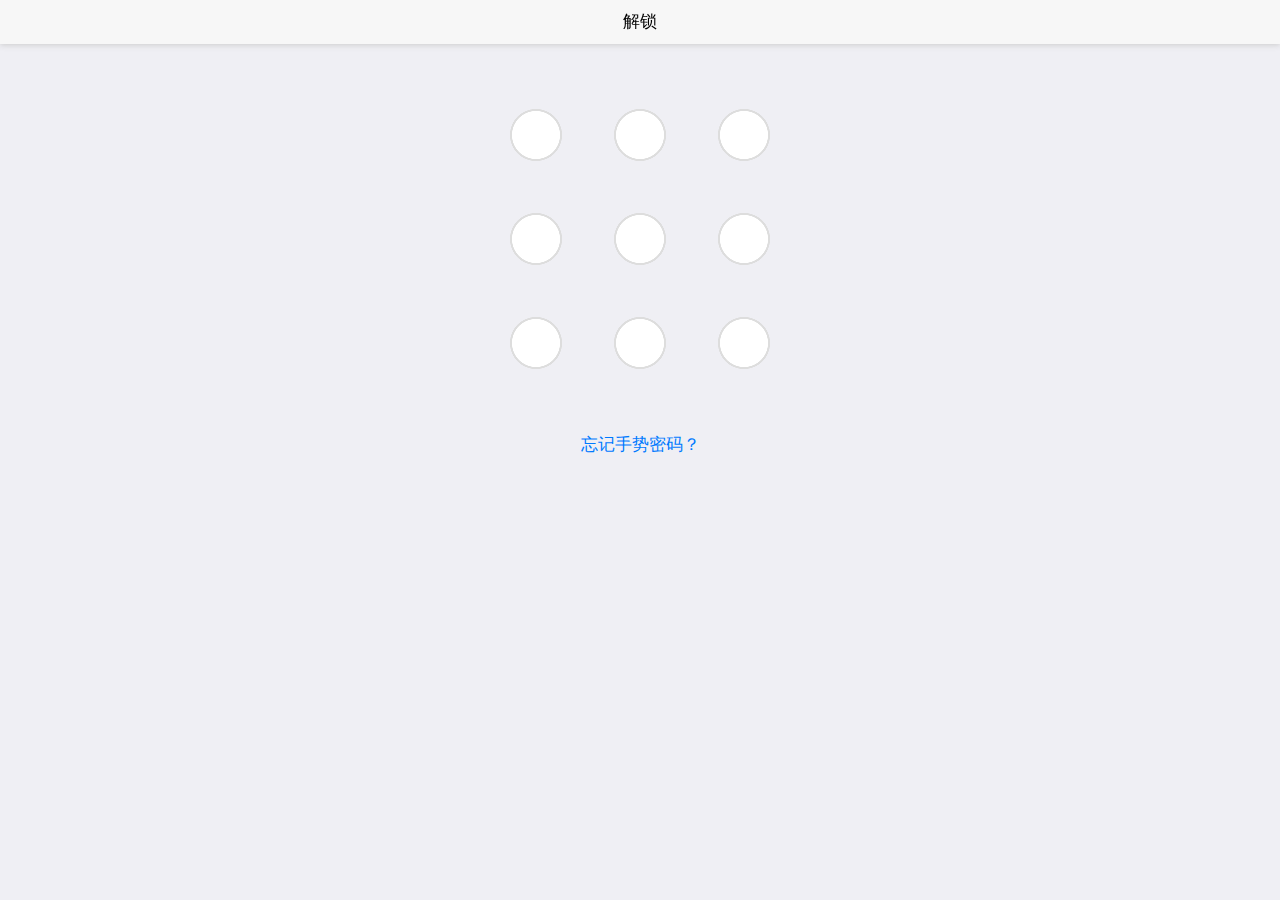
<file: login/unlock.html>
<!DOCTYPE html>
<html>

	<head>
		<meta charset="utf-8">
		<meta name="viewport" content="width=device-width,initial-scale=1,minimum-scale=1,maximum-scale=1,user-scalable=no" />
		<title></title>
		<link href="css/mui.min.css" rel="stylesheet" />
		<style>
			html,
			body {
				background-color: #efeff4;
				overflow: hidden;
			}
			.mui-locker {
				margin: 35px auto;
			}
			#forget {
				display: block;
				margin-top: 10px;
				text-align: center;
			}
		</style>
	</head>

	<body>
		<header class="mui-bar mui-bar-nav">
			<h1 class="mui-title">解锁</h1>
		</header>
		<div class="mui-content">
			<div class="mui-content-padded" style="margin: 10px 0px;">
				<div class="mui-locker" data-locker-options='{"ringColor":"rgba(221,221,221,1)","fillColor":"#ffffff","pointColor":"rgba(0,136,204,1)","lineColor":"rgba(0,136,204,1)"}' data-locker-width='320' data-locker-height='320'>
				</div>
			</div>
			<a id='forget'>忘记手势密码？</a>
		</div>
		<script src="js/mui.min.js"></script>
		<script src="js/mui.locker.js"></script>
		<script src="js/app.js"></script>

		<script>
			(function($, doc) {
				$.init();
				$.plusReady(function() {
					var mainPage = $.preload({
						"id": 'main',
						"url": 'main.html'
					});
					var toMain = function() {
						$.fire(mainPage, 'show', null);
						setTimeout(function() {
							$.openWindow({
								id: 'main',
								show: {
									aniShow: 'pop-in'
								},
								waiting: {
									autoShow: false
								}
							});
						}, 0);
					};
					var settings = app.getSettings();
					var forgetButton = doc.getElementById("forget");
					var locker = doc.querySelector('.mui-locker');
					var clearStateAndToLogin = function() {
						settings.gestures = '';
						settings.autoLogin = false;
						app.setSettings(settings);
						var state = app.getState();
						state.token = '';
						app.setState(state);
						$.openWindow({
							url: 'login.html',
							id: 'login',
							show: {
								aniShow: 'pop-in'
							},
							waiting: {
								autoShow: false
							}
						});
					};
					forgetButton.addEventListener('tap', function(event) {
						clearStateAndToLogin();
					});
					var tryNumber = 5;
					locker.addEventListener('done', function(event) {
						var rs = event.detail;
						if (settings.gestures == rs.points.join('')) {
							toMain()
							rs.sender.clear();
						} else {
							tryNumber--;
							rs.sender.clear();
							if (tryNumber > 0) {
								plus.nativeUI.toast('解锁手势错误，还能尝试 ' + tryNumber + ' 次。');
							} else {
								clearStateAndToLogin();
							}
						}
					}, false);
					var backButtonPress = 0;
					$.back = function(event) {
						backButtonPress++;
						if (backButtonPress > 1) {
							plus.runtime.quit();
						} else {
							plus.nativeUI.toast('再按一次退出应用');
						}
						setTimeout(function() {
							backButtonPress = 0;
						}, 1000);
						return false;
					};
				});
			}(mui, document));
		</script>
	</body>

</html>
</file>
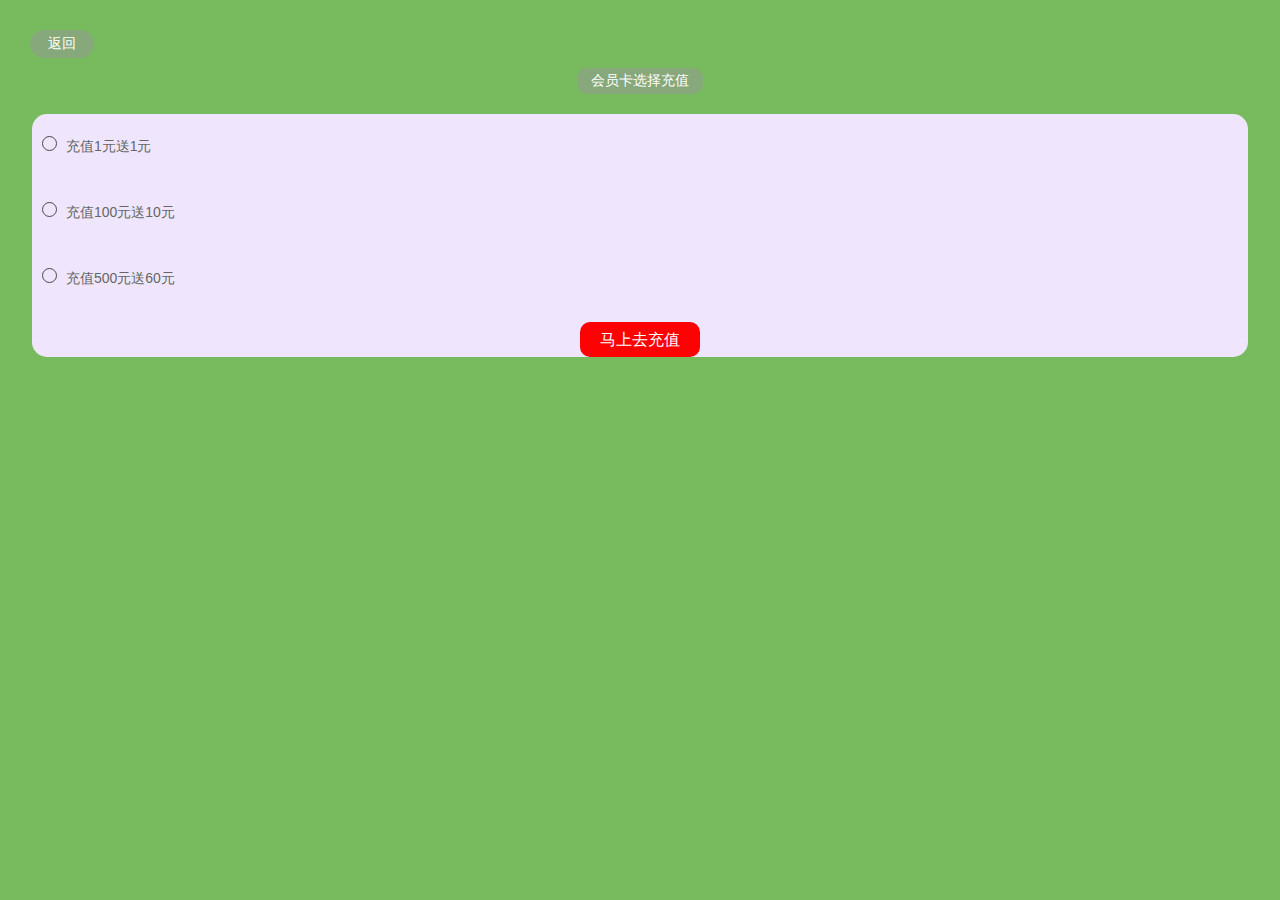
<file: member/member.html>
<!DOCTYPE html>
<html>
	<head>
		<meta http-equiv="Content-Type" content="text/html; charset=utf-8" />
		<meta name="viewport" content="width=device-width, initial-scale=1.0, maximum-scale=1.0, user-scalable=no" />
		<title>会员</title>
		<link rel="stylesheet" href="css/member.css" />
	</head>
	<body>
		<div id="wrap">
			<header>
				<div class="back">
					<a href="javascript:history.back()">返回</a>
				</div>
				<div class="title">会员卡选择充值</div>
			</header>
			<section>
				<div class="information">
					<div class="favorable">
						<div class="circle-initial"></div>
						<p>充值1元送1元</p>
					</div>
					<div class="favorable">
						<div class="circle-initial"></div>
						<p>充值100元送10元</p>
					</div>	
					<div class="favorable">
						<div class="circle-initial"></div>
						<p>充值500元送60元</p>
					</div>
					<div class="recharge"><p>马上去充值</p></div>
				</div>
			</section>
		</div>
	</body>
	<script type="text/javascript" src="../js/jquery-1.11.1.js"></script>
	<script type="text/javascript" src="js/member.js"></script>
</html>
</file>
<file: index/css/index.css>
body{
			margin: 0;
			padding: 0;
			font-family: arial;
			color: white;
			font-size: 14px;
			background-color: #77bb5e;
		}
		p,ul,li{
			display: inline;
		}
		a{
			color: white;
			text-decoration: none;
		}
		.logo{
			margin: 20px;
			display: flex;
			align-items: center;
		}
		.logo img{
			width: 100px;
			height: 80px;
		}
		.logo .title{
			font-size: 34px;
			font-weight: 600;
			padding: 30px 0 0 40px;
		}
		.greeting{
			font-size: 16px;
			display: block;
			text-align: center;
		}
		.greeting .username{
			padding-left: 5px;
		}
		.greeting .level{
			color: #fc0202;
			padding-left: 10px;
		}
		.status{
			display: block;
			text-align: center;
		}
		section{
			border: 1px solid #FFFFFF;
			border-radius: 10px;
			width: 95%;
			height: 160px;
			margin: 30px 10px 10px 10px;
			background-color: rgba(255,255,255,0.3);
		}
		.activity img{
			width: 35px;
			height: 35px;
		}
		.activity.bottom{
			border-bottom: 1px solid #FFFFFF;
			display: flex;
			align-items: center;
		} 
		.activity .icon{
			padding: 20px;
			display: inline-block;
		}
		.activity .text-title{
			display: inline-block;
		}
		.activity .main-text{
			font-size: 16px;
			font-weight: 500;
		}
		.activity .explain-text{
			display: block;
			color: #e89402;
			margin-top: 5px;
		}
		.activity .button{
			display: inline-block;
			font-size: 16px;
			border: 1px solid #FFFFFF;
			border-radius: 10px;
			padding: 5px 10px;
		}
		.activity .button.beside{
			margin-left: 55px;
		}
		footer .order{
			margin: 50px auto;
			display: block;
			font-size: 16px;
			width: 120px;
			height: 35px;
			line-height: 35px;
			border-radius: 10px;
			text-align: center;
			background-color: #FC0202;
		}
		.about{
			text-align: center;
			font-size: 12px;
		}
</file>
<file: favour/css/favour.css>
body{
			margin: 0;
			padding: 0;
			font-family: arial;
			color: white;
			font-size: 14px;
			background-color: #77bb5e;
		}
		p,ul,li{
			display: inline;
		}
		a{
			color: white;
			text-decoration: none;
		}
		.back{
			margin: 30px auto 10px 30px;
			border-radius: 15px;
			padding: 5px 7px;
			width: 35px;
			text-align: center;
			background-color: rgba(150,150,150,0.5);
		}
		.receive{
			margin: 10px auto;
			text-align: center;
			border-radius: 10px;
			padding: 5px 12px;
			width: 50px;
			background-color: rgba(150,150,150,0.5);
		}
		section div{
			width: 350px;
			height: 230px;
			margin:30px auto 10px;
		}
		.model-one{
			background-image: url(../img/model-one.png);
			background-size: 350px 230px;
		}
		img{
			width: 20px;
			height: 20px;
		}
		.share{
			height: 50px;
			margin: -15px;
			display: flex;
			justify-content: flex-end;
			align-items: center;
			padding-right: 10px;
		}
		.purchase{
			width: 50px;
			height: 25px;
			line-height: 25px;
			text-align: center;
			border-radius: 7px;
			background-color: #e02200;
			margin: 160px 10px 10px auto;
		}
		.get{
			width: 50px;
			height: 25px;
			line-height: 25px;
			text-align: center;
			border-radius: 7px;
			background-color: #e02200;
			margin: 160px 10px 10px auto;
		}
		.purchase-num{
			width: 50px;
			height: 25px;
			display: inline-block;
		}
		.model-two{
			background-image: url(../img/model-two.png);
			background-size: 350px 230px;
		}
		#affirm-express{
			 	background-color: #fff;
			 	color: #000000;
			 	font-size: 14px;
			 	display: none;
			}
		#affirm-express .affirm-way{
				width: 100%;
			}
			#affirm-express .title-way{
				display: inline-block;
				padding:0  20px;
				font-size: 20px;
				font-weight: 800;
				color: #000000;
			}
			#affirm-express .pay{
				text-align: center;
				margin: 10px 0;
			}
			#affirm-express .color{
				color: #FC0202;
				padding: 5px;
				font-size: 16px;
				font-weight: 600;
			}
			#affirm-express .detail{
				text-align: center;
				margin: 10px 0;
			}
			#affirm-express .detail .title-name{
				font-size: 18px;
				font-weight: 600;
			}
			#affirm-express .num{
				border: 1px solid #101010;
				border-radius: 7px;
				display: flex;
				flex-wrap: nowrap;
				width: 90px;
				justify-content: center;
				align-items: center;
				margin: 10px auto;
			}
			#affirm-express .sub{
				border-right: 1px solid #101010;
				color:#FC0202;
				font-weight: 800;
				font-size: 20px;
				padding-right: 10px;
			}
			#affirm-express .content-num{
				border-right: 1px solid #101010;
				padding: 5px;
			}
			#affirm-express .add{
				color:#FC0202;
				font-weight: 800;
				font-size: 20px;
				margin-left: 10px;
			}
			#affirm-express .affirm-off{
				display: flex;
				justify-content:center;
  				align-items:center;
  				height: 45px;
  				width: 100%;
  				position: fixed;
  				bottom: 0;
  				border-top:1px solid #EE2D13 ;
  				color: #FC0202;
			}
			.dialog{ 
				width: 360px; 
				border: 1px solid #d8d8d8; 
				position: absolute; 
				display: none; 
				z-index: 101;//保证该层在最上面显示 
				color: #080808;
				} 
				
				.dialog .prompt-box{ 
				color: #080808;
				background: #fff; 
				padding: 20px; 
				height: 30px; 
				} 
				
				.dialog .prompt-box span{ 
				float: left; 
				padding: 10px; 
				
				}
				
				.dialog .bottom{ 
				background-color: #FFFFFF;
				text-align: right; 
				padding:0 30px 10px 0;
				} 
				.dialog .button{
					padding: 7px;
					color: #EE6F5E;
					font-size: 14px;
					background-color: #FFFFFF;
				}
</file>
<file: favour/css/component.css>
/* General styles for the modal */

/* 
Styles for the html/body for special modal where we want 3d effects
Note that we need a container wrapping all content on the page for the 
perspective effects (not including the modals and the overlay).
*/
.md-perspective,
.md-perspective body {
	height: 100%;
	overflow: hidden;
}

.md-perspective body  {
	background: #fff;
	-webkit-perspective: 600px;
	-moz-perspective: 600px;
	perspective: 600px;
}

.container {
	min-height: 100%;
}

.md-modal {
	position: fixed;
	top: 50%;
	left: 50%;
	width: 50%;
	max-width: 550px;
	min-width: 320px;
	height: auto;
	z-index: 9999999;
	visibility: hidden;
	-webkit-transform: translateX(-50%) translateY(-50%);
	-moz-transform: translateX(-50%) translateY(-50%);
	-ms-transform: translateX(-50%) translateY(-50%);
	transform: translateX(-50%) translateY(-50%);
}

.md-show {
	visibility: visible;
}

.md-overlay {
	position: fixed;
	width: 100%;
	height: 100%;
	visibility: hidden;
	top: 0;
	left: 0;
	z-index: 9999995;
	opacity: 0;
	background: rgba(1,1,1,0.6);
	-webkit-transition: all 0.3s;
	-moz-transition: all 0.3s;
	transition: all 0.3s;
}

.md-show ~ .md-overlay {
	opacity: 1;
	visibility: visible;
}

/* Content styles */
.md-content {
	color: #5b5b5b;
	background: #fff;
	position: relative;
	border-radius: 0px;
	margin: 0 auto;
}
.md-content .md-close-btn {
	position: absolute;
	top: 10px;
	right: 5px;
	z-index: 999999;
}
.md-content .md-close-btn a{
	color: #909090;
	cursor: pointer;
}
.md-content .md-close-btn a:hover{
	color: #212121;
}
.md-content .md-close {
	font-size: 13px;
}

.md-content h3 {
	font-size: 16px;
	font-weight: 600;
	margin: 0;
	padding: 20px;
	text-align: center;
	background: #fff;
	border-radius: 0;
	color: #797979;
}

.md-content > div {
	padding: 15px 40px 30px;
	margin: 0;
	font-weight: 300;
	font-size: 14px;
}

.md-content > div p {
	margin: 0;
	padding: 10px 0;
}

.md-content > div ul {
	margin: 0;
	padding: 0 0 30px 20px;
}

.md-content > div ul li {
	padding: 5px 0;
}


/* Individual modal styles with animations/transitions */

/* Effect 1: Fade in and scale up */
.md-effect-1 .md-content {
	-webkit-transform: scale(0.7); 
	-moz-transform: scale(0.7); 
	-ms-transform: scale(0.7); 
	transform: scale(0.7);
	opacity: 0;
	-webkit-transition: all 0.3s; 
	-moz-transition: all 0.3s; 
	transition: all 0.3s;
}
.md-show.md-effect-1 .md-content {
	-webkit-transform: scale(1); 
	-moz-transform: scale(1); 
	-ms-transform: scale(1); 
	transform: scale(1);
	opacity: 1;
}

/* Effect 2: Slide from the right */
.md-effect-2 .md-content {
	-webkit-transform: translateX(20%);
	-moz-transform: translateX(20%);
	-ms-transform: translateX(20%);
	transform: translateX(20%);
	opacity: 0;
	-webkit-transition: all 0.3s cubic-bezier(0.25, 0.5, 0.5, 0.9);
	-moz-transition: all 0.3s cubic-bezier(0.25, 0.5, 0.5, 0.9);
	transition: all 0.3s cubic-bezier(0.25, 0.5, 0.5, 0.9);
}

.md-show.md-effect-2 .md-content {
	-webkit-transform: translateX(0);
	-moz-transform: translateX(0);
	-ms-transform: translateX(0);
	transform: translateX(0);
	opacity: 1;
}

/* Effect 3: Slide from the bottom */
.md-effect-3 .md-content {
	-webkit-transform: translateY(20%);
	-moz-transform: translateY(20%);
	-ms-transform: translateY(20%);
	transform: translateY(20%);
	opacity: 0;
	-webkit-transition: all 0.3s;
	-moz-transition: all 0.3s;
	transition: all 0.3s;
}

.md-show.md-effect-3 .md-content {
	-webkit-transform: translateY(0);
	-moz-transform: translateY(0);
	-ms-transform: translateY(0);
	transform: translateY(0);
	opacity: 1;
}

/* Effect 4: Newspaper */
.md-effect-4 .md-content {
	-webkit-transform: scale(0) rotate(720deg);
	-moz-transform: scale(0) rotate(720deg);
	-ms-transform: scale(0) rotate(720deg);
	transform: scale(0) rotate(720deg);
	opacity: 0;
}

.md-show.md-effect-4 ~ .md-overlay,
.md-effect-4 .md-content {
	-webkit-transition: all 0.5s;
	-moz-transition: all 0.5s;
	transition: all 0.5s;
}

.md-show.md-effect-4 .md-content {
	-webkit-transform: scale(1) rotate(0deg);
	-moz-transform: scale(1) rotate(0deg);
	-ms-transform: scale(1) rotate(0deg);
	transform: scale(1) rotate(0deg);
	opacity: 1;
}

/* Effect 5: fall */
.md-effect-5.md-modal {
	-webkit-perspective: 1300px;
	-moz-perspective: 1300px;
	perspective: 1300px;
}

.md-effect-5 .md-content {
	-webkit-transform-style: preserve-3d;
	-moz-transform-style: preserve-3d;
	transform-style: preserve-3d;
	-webkit-transform: translateZ(600px) rotateX(20deg); 
	-moz-transform: translateZ(600px) rotateX(20deg); 
	-ms-transform: translateZ(600px) rotateX(20deg); 
	transform: translateZ(600px) rotateX(20deg); 
	opacity: 0;
}

.md-show.md-effect-5 .md-content {
	-webkit-transition: all 0.3s ease-in;
	-moz-transition: all 0.3s ease-in;
	transition: all 0.3s ease-in;
	-webkit-transform: translateZ(0px) rotateX(0deg);
	-moz-transform: translateZ(0px) rotateX(0deg);
	-ms-transform: translateZ(0px) rotateX(0deg);
	transform: translateZ(0px) rotateX(0deg); 
	opacity: 1;
}

/* Effect 6: side fall */
.md-effect-6.md-modal {
	-webkit-perspective: 1300px;
	-moz-perspective: 1300px;
	perspective: 1300px;
}

.md-effect-6 .md-content {
	-webkit-transform-style: preserve-3d;
	-moz-transform-style: preserve-3d;
	transform-style: preserve-3d;
	-webkit-transform: translate(30%) translateZ(600px) rotate(10deg); 
	-moz-transform: translate(30%) translateZ(600px) rotate(10deg);
	-ms-transform: translate(30%) translateZ(600px) rotate(10deg);
	transform: translate(30%) translateZ(600px) rotate(10deg); 
	opacity: 0;
}

.md-show.md-effect-6 .md-content {
	-webkit-transition: all 0.3s ease-in;
	-moz-transition: all 0.3s ease-in;
	transition: all 0.3s ease-in;
	-webkit-transform: translate(0%) translateZ(0) rotate(0deg);
	-moz-transform: translate(0%) translateZ(0) rotate(0deg);
	-ms-transform: translate(0%) translateZ(0) rotate(0deg);
	transform: translate(0%) translateZ(0) rotate(0deg);
	opacity: 1;
}

/* Effect 7:  slide and stick to top */
.md-effect-7{
	top: 0;
	-webkit-transform: translateX(-50%);
	-moz-transform: translateX(-50%);
	-ms-transform: translateX(-50%);
	transform: translateX(-50%);
}

.md-effect-7 .md-content {
	-webkit-transform: translateY(-200%);
	-moz-transform: translateY(-200%);
	-ms-transform: translateY(-200%);
	transform: translateY(-200%);
	-webkit-transition: all .3s;
	-moz-transition: all .3s;
	transition: all .3s;
	opacity: 0;
}

.md-show.md-effect-7 .md-content {
	-webkit-transform: translateY(0%);
	-moz-transform: translateY(0%);
	-ms-transform: translateY(0%);
	transform: translateY(0%);
	border-radius: 0 0 3px 3px;
	opacity: 1;
}

/* Effect 8: 3D flip horizontal */
.md-effect-8.md-modal {
	-webkit-perspective: 1300px;
	-moz-perspective: 1300px;
	perspective: 1300px;
}

.md-effect-8 .md-content {
	-webkit-transform-style: preserve-3d;
	-moz-transform-style: preserve-3d;
	transform-style: preserve-3d;
	-webkit-transform: rotateY(-70deg);
	-moz-transform: rotateY(-70deg);
	-ms-transform: rotateY(-70deg);
	transform: rotateY(-70deg);
	-webkit-transition: all 0.3s;
	-moz-transition: all 0.3s;
	transition: all 0.3s;
	opacity: 0;
}

.md-show.md-effect-8 .md-content {
	-webkit-transform: rotateY(0deg);
	-moz-transform: rotateY(0deg);
	-ms-transform: rotateY(0deg);
	transform: rotateY(0deg);
	opacity: 1;
}

/* Effect 9: 3D flip vertical */
.md-effect-9.md-modal {
	-webkit-perspective: 1300px;
	-moz-perspective: 1300px;
	perspective: 1300px;
}

.md-effect-9 .md-content {
	-webkit-transform-style: preserve-3d;
	-moz-transform-style: preserve-3d;
	transform-style: preserve-3d;
	-webkit-transform: rotateX(-70deg);
	-moz-transform: rotateX(-70deg);
	-ms-transform: rotateX(-70deg);
	transform: rotateX(-70deg);
	-webkit-transition: all 0.3s;
	-moz-transition: all 0.3s;
	transition: all 0.3s;
	opacity: 0;
}

.md-show.md-effect-9 .md-content {
	-webkit-transform: rotateX(0deg);
	-moz-transform: rotateX(0deg);
	-ms-transform: rotateX(0deg);
	transform: rotateX(0deg);
	opacity: 1;
}

/* Effect 10: 3D sign */
.md-effect-10.md-modal {
	-webkit-perspective: 1300px;
	-moz-perspective: 1300px;
	perspective: 1300px;
}

.md-effect-10 .md-content {
	-webkit-transform-style: preserve-3d;
	-moz-transform-style: preserve-3d;
	transform-style: preserve-3d;
	-webkit-transform: rotateX(-60deg);
	-moz-transform: rotateX(-60deg);
	-ms-transform: rotateX(-60deg);
	transform: rotateX(-60deg);
	-webkit-transform-origin: 50% 0;
	-moz-transform-origin: 50% 0;
	transform-origin: 50% 0;
	opacity: 0;
	-webkit-transition: all 0.3s;
	-moz-transition: all 0.3s;
	transition: all 0.3s;
}

.md-show.md-effect-10 .md-content {
	-webkit-transform: rotateX(0deg);
	-moz-transform: rotateX(0deg);
	-ms-transform: rotateX(0deg);
	transform: rotateX(0deg);
	opacity: 1;
}

/* Effect 11: Super scaled */
.md-effect-11 .md-content {
	-webkit-transform: scale(2);
	-moz-transform: scale(2);
	-ms-transform: scale(2);
	transform: scale(2);
	opacity: 0;
	-webkit-transition: all 0.3s;
	-moz-transition: all 0.3s;
	transition: all 0.3s;
}

.md-show.md-effect-11 .md-content {
	-webkit-transform: scale(1);
	-moz-transform: scale(1);
	-ms-transform: scale(1);
	transform: scale(1);
	opacity: 1;
}

/* Effect 12:  Just me */
.md-effect-12 .md-content {
	-webkit-transform: scale(0.8);
	-moz-transform: scale(0.8);
	-ms-transform: scale(0.8);
	transform: scale(0.8);
	opacity: 0;
	-webkit-transition: all 0.3s;
	-moz-transition: all 0.3s;
	transition: all 0.3s;
}

.md-show.md-effect-12 ~ .md-overlay {
	background: rgba(255,255,255,1);
} 

.md-effect-12 .md-content h3,
.md-effect-12 .md-content {
	background: transparent;
}

.md-show.md-effect-12 .md-content {
	-webkit-transform: scale(1);
	-moz-transform: scale(1);
	-ms-transform: scale(1);
	transform: scale(1);
	opacity: 1;
}

/* Effect 13: 3D slit */
.md-effect-13.md-modal {
	-webkit-perspective: 1300px;
	-moz-perspective: 1300px;
	perspective: 1300px;
}

.md-effect-13 .md-content {
	-webkit-transform-style: preserve-3d;
	-moz-transform-style: preserve-3d;
	transform-style: preserve-3d;
	-webkit-transform: translateZ(-3000px) rotateY(90deg);
	-moz-transform: translateZ(-3000px) rotateY(90deg);
	-ms-transform: translateZ(-3000px) rotateY(90deg);
	transform: translateZ(-3000px) rotateY(90deg);
	opacity: 0;
}

.md-show.md-effect-13 .md-content {
	-webkit-animation: slit .7s forwards ease-out;
	-moz-animation: slit .7s forwards ease-out;
	animation: slit .7s forwards ease-out;
}

@-webkit-keyframes slit {
	50% { -webkit-transform: translateZ(-250px) rotateY(89deg); opacity: .5; -webkit-animation-timing-function: ease-out;}
	100% { -webkit-transform: translateZ(0) rotateY(0deg); opacity: 1; }
}

@-moz-keyframes slit {
	50% { -moz-transform: translateZ(-250px) rotateY(89deg); opacity: .5; -moz-animation-timing-function: ease-out;}
	100% { -moz-transform: translateZ(0) rotateY(0deg); opacity: 1; }
}

@keyframes slit {
	50% { transform: translateZ(-250px) rotateY(89deg); opacity: 1; animation-timing-function: ease-in;}
	100% { transform: translateZ(0) rotateY(0deg); opacity: 1; }
}

/* Effect 14:  3D Rotate from bottom */
.md-effect-14.md-modal {
	-webkit-perspective: 1300px;
	-moz-perspective: 1300px;
	perspective: 1300px;
}

.md-effect-14 .md-content {
	-webkit-transform-style: preserve-3d;
	-moz-transform-style: preserve-3d;
	transform-style: preserve-3d;
	-webkit-transform: translateY(100%) rotateX(90deg);
	-moz-transform: translateY(100%) rotateX(90deg);
	-ms-transform: translateY(100%) rotateX(90deg);
	transform: translateY(100%) rotateX(90deg);
	-webkit-transform-origin: 0 100%;
	-moz-transform-origin: 0 100%;
	transform-origin: 0 100%;
	opacity: 0;
	-webkit-transition: all 0.3s ease-out;
	-moz-transition: all 0.3s ease-out;
	transition: all 0.3s ease-out;
}

.md-show.md-effect-14 .md-content {
	-webkit-transform: translateY(0%) rotateX(0deg);
	-moz-transform: translateY(0%) rotateX(0deg);
	-ms-transform: translateY(0%) rotateX(0deg);
	transform: translateY(0%) rotateX(0deg);
	opacity: 1;
}

/* Effect 15:  3D Rotate in from left */
.md-effect-15.md-modal {
	-webkit-perspective: 1300px;
	-moz-perspective: 1300px;
	perspective: 1300px;
}

.md-effect-15 .md-content {
	-webkit-transform-style: preserve-3d;
	-moz-transform-style: preserve-3d;
	transform-style: preserve-3d;
	-webkit-transform: translateZ(100px) translateX(-30%) rotateY(90deg);
	-moz-transform: translateZ(100px) translateX(-30%) rotateY(90deg);
	-ms-transform: translateZ(100px) translateX(-30%) rotateY(90deg);
	transform: translateZ(100px) translateX(-30%) rotateY(90deg);
	-webkit-transform-origin: 0 100%;
	-moz-transform-origin: 0 100%;
	transform-origin: 0 100%;
	opacity: 0;
	-webkit-transition: all 0.3s;
	-moz-transition: all 0.3s;
	transition: all 0.3s;
}

.md-show.md-effect-15 .md-content {
	-webkit-transform: translateZ(0px) translateX(0%) rotateY(0deg);
	-moz-transform: translateZ(0px) translateX(0%) rotateY(0deg);
	-ms-transform: translateZ(0px) translateX(0%) rotateY(0deg);
	transform: translateZ(0px) translateX(0%) rotateY(0deg);
	opacity: 1;
}

/* Effect 16:  Blur */
.md-show.md-effect-16 ~ .md-overlay {
	background: rgba(1,1,1,0.6);
}

.md-show.md-effect-16 ~ .container {
	-webkit-filter: blur(3px);
	-moz-filter: blur(3px);
	filter: blur(3px);
}

.md-effect-16 .md-content {
	-webkit-transform: translateY(-5%);
	-moz-transform: translateY(-5%);
	-ms-transform: translateY(-5%);
	transform: translateY(-5%);
	opacity: 0;
}

.md-show.md-effect-16 ~ .container,
.md-effect-16 .md-content {
	-webkit-transition: all 0.3s;
	-moz-transition: all 0.3s;
	transition: all 0.3s;
}

.md-show.md-effect-16 .md-content {
	-webkit-transform: translateY(0);
	-moz-transform: translateY(0);
	-ms-transform: translateY(0);
	transform: translateY(0);
	opacity: 1;
}

/* Effect 17:  Slide in from bottom with perspective on container */
.md-show.md-effect-17 ~ .container {
	height: 100%;
	overflow: hidden;
	-webkit-transition: -webkit-transform 0.3s;
	-moz-transition: -moz-transform 0.3s;
	transition: transform 0.3s;
}	

.md-show.md-effect-17 ~ .container,
.md-show.md-effect-17 ~ .md-overlay  {
	-webkit-transform: rotateX(-2deg);
	-moz-transform: rotateX(-2deg);
	-ms-transform: rotateX(-2deg);
	transform: rotateX(-2deg);
	-webkit-transform-origin: 50% 0%;
	-moz-transform-origin: 50% 0%;
	transform-origin: 50% 0%;
	-webkit-transform-style: preserve-3d;
	-moz-transform-style: preserve-3d;
	transform-style: preserve-3d;
}

.md-effect-17 .md-content {
	opacity: 0;
	-webkit-transform: translateY(200%);
	-moz-transform: translateY(200%);
	-ms-transform: translateY(200%);
	transform: translateY(200%);
}

.md-show.md-effect-17 .md-content {
	-webkit-transform: translateY(0);
	-moz-transform: translateY(0);
	-ms-transform: translateY(0);
	transform: translateY(0);
	opacity: 1;
	-webkit-transition: all 0.3s 0.2s;
	-moz-transition: all 0.3s 0.2s;
	transition: all 0.3s 0.2s;
}

/* Effect 18:  Slide from right with perspective on container */
.md-show.md-effect-18 ~ .container {
	height: 100%;
	overflow: hidden;
}

.md-show.md-effect-18 ~ .md-overlay {
	background: rgba(1,1,1,0.6);
	-webkit-transition: all 0.5s;
	-moz-transition: all 0.5s;
	transition: all 0.5s;
}

.md-show.md-effect-18 ~ .container,
.md-show.md-effect-18 ~ .md-overlay {
	-webkit-transform-style: preserve-3d;
	-webkit-transform-origin: 0% 50%;
	-webkit-animation: rotateRightSideFirst 0.5s forwards ease-in;
	-moz-transform-style: preserve-3d;
	-moz-transform-origin: 0% 50%;
	-moz-animation: rotateRightSideFirst 0.5s forwards ease-in;
	transform-style: preserve-3d;
	transform-origin: 0% 50%;
	animation: rotateRightSideFirst 0.5s forwards ease-in;
}

@-webkit-keyframes rotateRightSideFirst {
	50% { -webkit-transform: translateZ(-50px) rotateY(5deg); -webkit-animation-timing-function: ease-out; }
	100% { -webkit-transform: translateZ(-200px); }
}

@-moz-keyframes rotateRightSideFirst {
	50% { -moz-transform: translateZ(-50px) rotateY(5deg); -moz-animation-timing-function: ease-out; }
	100% { -moz-transform: translateZ(-200px); }
}

@keyframes rotateRightSideFirst {
	50% { transform: translateZ(-50px) rotateY(5deg); animation-timing-function: ease-out; }
	100% { transform: translateZ(-200px); }
}

.md-effect-18 .md-content {
	-webkit-transform: translateX(200%);
	-moz-transform: translateX(200%);
	-ms-transform: translateX(200%);
	transform: translateX(200%);
	opacity: 0;
}

.md-show.md-effect-18 .md-content {
	-webkit-transform: translateX(0);
	-moz-transform: translateX(0);
	-ms-transform: translateX(0);
	transform: translateX(0);
	opacity: 1;
	-webkit-transition: all 0.5s 0.1s;
	-moz-transition: all 0.5s 0.1s;
	transition: all 0.5s 0.1s;
}

/* Effect 19:  Slip in from the top with perspective on container */
.md-show.md-effect-19 ~ .container {
	height: 100%;
	overflow: hidden;
}

.md-show.md-effect-19 ~ .md-overlay {
	-webkit-transition: all 0.5s;
	-moz-transition: all 0.5s;
	transition: all 0.5s;
}

.md-show.md-effect-19 ~ .container,
.md-show.md-effect-19 ~ .md-overlay {
	-webkit-transform-style: preserve-3d;
	-webkit-transform-origin: 50% 100%;
	-webkit-animation: OpenTop 0.5s forwards ease-in;
	-moz-transform-style: preserve-3d;
	-moz-transform-origin: 50% 100%;
	-moz-animation: OpenTop 0.5s forwards ease-in;
	transform-style: preserve-3d;
	transform-origin: 50% 100%;
	animation: OpenTop 0.5s forwards ease-in;
}

@-webkit-keyframes OpenTop {
	50% { 
		-webkit-transform: rotateX(10deg); 
		-webkit-animation-timing-function: ease-out; 
	}
}

@-moz-keyframes OpenTop {
	50% { 
		-moz-transform: rotateX(10deg); 
		-moz-animation-timing-function: ease-out; 
	}
}

@keyframes OpenTop {
	50% { 
		transform: rotateX(10deg); 
		animation-timing-function: ease-out; 
	}
}

.md-effect-19 .md-content {
	-webkit-transform: translateY(-200%);
	-moz-transform: translateY(-200%);
	-ms-transform: translateY(-200%);
	transform: translateY(-200%);
	opacity: 0;
}

.md-show.md-effect-19 .md-content {
	-webkit-transform: translateY(0);
	-moz-transform: translateY(0);
	-ms-transform: translateY(0);
	transform: translateY(0);
	opacity: 1;
	-webkit-transition: all 0.5s 0.1s;
	-moz-transition: all 0.5s 0.1s;
	transition: all 0.5s 0.1s;
}

@media screen and (max-width: 32em) {
	body { font-size: 75%; }
}
</file>
<file: list/css/list.css>
body{
			margin: 0;
			padding: 0;
			font-family: arial;
			color: white;
			font-size: 14px;
			background-color: #77bb5e;
		}
		a{
			color: white;
			text-decoration: none;
		}
		.back{
			margin: 30px auto 10px 30px;
			border-radius: 15px;
			padding: 5px 7px;
			width: 50px;
			text-align: center;
			background-color: rgba(150,150,150,0.5);
		}
		.title{
			text-align: center;
			border-radius: 10px;
			padding: 4px 13px;
			width: 90px;
			background-color: rgba(150,150,150,0.5);
			margin: 8px auto;
		}
		.title.top{
			margin-top: 30px;
		}
		.icon{
			width: 30px;
			height:30px;
			padding: 5px;
			border-radius: 100px;
			background-color: rgba(90,90,90,0.5);
			border: 3px solid rgba(255,255,255,0.3);
			position: fixed;
		}
		.icon.menu{
			right: 67px;
			top: 12px;
		}
		.icon.search{
			right: 12px;
			top: 12px;
		}
		.produce{
			width: 80px;
			height: 80px;
		}
		.content{
			background-color: #f1e9fe;
			height: 100px;
		}
		.picture{
			padding: 10px;
			float: left;
		}
		.explain{
			float: left;
			height: 75px;
		}
		.text{
			color: #000000;
			margin-top: 10px;
		}
		.price{
			color: #E02200;
			margin-top: 45px;
		}
		.label{
			float: right;
			color: #E02200;
			border: 1px solid #E02200;
			border-radius: 5px;
			padding: 2px 5px;
			margin: 40px 10px 0 0;
			font-size: 12px;
		}
</file>
<file: list/css/component.css>
/* General styles for the modal */

/* 
Styles for the html/body for special modal where we want 3d effects
Note that we need a container wrapping all content on the page for the 
perspective effects (not including the modals and the overlay).
*/
.md-perspective,
.md-perspective body {
	height: 100%;
	overflow: hidden;
}

.md-perspective body  {
	background: #fff;
	-webkit-perspective: 600px;
	-moz-perspective: 600px;
	perspective: 600px;
}

.container {
	min-height: 100%;
}

.md-modal {
	position: fixed;
	top: 50%;
	left: 50%;
	width: 50%;
	max-width: 550px;
	min-width: 320px;
	height: auto;
	z-index: 9999999;
	visibility: hidden;
	-webkit-transform: translateX(-50%) translateY(-50%);
	-moz-transform: translateX(-50%) translateY(-50%);
	-ms-transform: translateX(-50%) translateY(-50%);
	transform: translateX(-50%) translateY(-50%);
}

.md-show {
	visibility: visible;
}

.md-overlay {
	position: fixed;
	width: 100%;
	height: 100%;
	visibility: hidden;
	top: 0;
	left: 0;
	z-index: 9999995;
	opacity: 0;
	background: rgba(1,1,1,0.6);
	-webkit-transition: all 0.3s;
	-moz-transition: all 0.3s;
	transition: all 0.3s;
}

.md-show ~ .md-overlay {
	opacity: 1;
	visibility: visible;
}

/* Content styles */
.md-content {
	color: #5b5b5b;
	background: #fff;
	position: relative;
	border-radius: 0px;
	margin: 0 auto;
}
.md-content .md-close-btn {
	position: absolute;
	top: 10px;
	right: 5px;
	z-index: 999999;
}
.md-content .md-close-btn a{
	color: #909090;
	cursor: pointer;
}
.md-content .md-close-btn a:hover{
	color: #212121;
}
.md-content .md-close {
	font-size: 13px;
}

.md-content h3 {
	font-size: 16px;
	font-weight: 600;
	margin: 0;
	padding: 20px;
	text-align: center;
	background: #fff;
	border-radius: 0;
	color: #797979;
}

.md-content > div {
	padding: 15px 40px 30px;
	margin: 0;
	font-weight: 300;
	font-size: 14px;
}

.md-content > div p {
	margin: 0;
	padding: 10px 0;
}

.md-content > div ul {
	margin: 0;
	padding: 0 0 30px 20px;
}

.md-content > div ul li {
	padding: 5px 0;
}


/* Individual modal styles with animations/transitions */

/* Effect 1: Fade in and scale up */
.md-effect-1 .md-content {
	-webkit-transform: scale(0.7); 
	-moz-transform: scale(0.7); 
	-ms-transform: scale(0.7); 
	transform: scale(0.7);
	opacity: 0;
	-webkit-transition: all 0.3s; 
	-moz-transition: all 0.3s; 
	transition: all 0.3s;
}
.md-show.md-effect-1 .md-content {
	-webkit-transform: scale(1); 
	-moz-transform: scale(1); 
	-ms-transform: scale(1); 
	transform: scale(1);
	opacity: 1;
}

/* Effect 2: Slide from the right */
.md-effect-2 .md-content {
	-webkit-transform: translateX(20%);
	-moz-transform: translateX(20%);
	-ms-transform: translateX(20%);
	transform: translateX(20%);
	opacity: 0;
	-webkit-transition: all 0.3s cubic-bezier(0.25, 0.5, 0.5, 0.9);
	-moz-transition: all 0.3s cubic-bezier(0.25, 0.5, 0.5, 0.9);
	transition: all 0.3s cubic-bezier(0.25, 0.5, 0.5, 0.9);
}

.md-show.md-effect-2 .md-content {
	-webkit-transform: translateX(0);
	-moz-transform: translateX(0);
	-ms-transform: translateX(0);
	transform: translateX(0);
	opacity: 1;
}

/* Effect 3: Slide from the bottom */
.md-effect-3 .md-content {
	-webkit-transform: translateY(20%);
	-moz-transform: translateY(20%);
	-ms-transform: translateY(20%);
	transform: translateY(20%);
	opacity: 0;
	-webkit-transition: all 0.3s;
	-moz-transition: all 0.3s;
	transition: all 0.3s;
}

.md-show.md-effect-3 .md-content {
	-webkit-transform: translateY(0);
	-moz-transform: translateY(0);
	-ms-transform: translateY(0);
	transform: translateY(0);
	opacity: 1;
}

/* Effect 4: Newspaper */
.md-effect-4 .md-content {
	-webkit-transform: scale(0) rotate(720deg);
	-moz-transform: scale(0) rotate(720deg);
	-ms-transform: scale(0) rotate(720deg);
	transform: scale(0) rotate(720deg);
	opacity: 0;
}

.md-show.md-effect-4 ~ .md-overlay,
.md-effect-4 .md-content {
	-webkit-transition: all 0.5s;
	-moz-transition: all 0.5s;
	transition: all 0.5s;
}

.md-show.md-effect-4 .md-content {
	-webkit-transform: scale(1) rotate(0deg);
	-moz-transform: scale(1) rotate(0deg);
	-ms-transform: scale(1) rotate(0deg);
	transform: scale(1) rotate(0deg);
	opacity: 1;
}

/* Effect 5: fall */
.md-effect-5.md-modal {
	-webkit-perspective: 1300px;
	-moz-perspective: 1300px;
	perspective: 1300px;
}

.md-effect-5 .md-content {
	-webkit-transform-style: preserve-3d;
	-moz-transform-style: preserve-3d;
	transform-style: preserve-3d;
	-webkit-transform: translateZ(600px) rotateX(20deg); 
	-moz-transform: translateZ(600px) rotateX(20deg); 
	-ms-transform: translateZ(600px) rotateX(20deg); 
	transform: translateZ(600px) rotateX(20deg); 
	opacity: 0;
}

.md-show.md-effect-5 .md-content {
	-webkit-transition: all 0.3s ease-in;
	-moz-transition: all 0.3s ease-in;
	transition: all 0.3s ease-in;
	-webkit-transform: translateZ(0px) rotateX(0deg);
	-moz-transform: translateZ(0px) rotateX(0deg);
	-ms-transform: translateZ(0px) rotateX(0deg);
	transform: translateZ(0px) rotateX(0deg); 
	opacity: 1;
}

/* Effect 6: side fall */
.md-effect-6.md-modal {
	-webkit-perspective: 1300px;
	-moz-perspective: 1300px;
	perspective: 1300px;
}

.md-effect-6 .md-content {
	-webkit-transform-style: preserve-3d;
	-moz-transform-style: preserve-3d;
	transform-style: preserve-3d;
	-webkit-transform: translate(30%) translateZ(600px) rotate(10deg); 
	-moz-transform: translate(30%) translateZ(600px) rotate(10deg);
	-ms-transform: translate(30%) translateZ(600px) rotate(10deg);
	transform: translate(30%) translateZ(600px) rotate(10deg); 
	opacity: 0;
}

.md-show.md-effect-6 .md-content {
	-webkit-transition: all 0.3s ease-in;
	-moz-transition: all 0.3s ease-in;
	transition: all 0.3s ease-in;
	-webkit-transform: translate(0%) translateZ(0) rotate(0deg);
	-moz-transform: translate(0%) translateZ(0) rotate(0deg);
	-ms-transform: translate(0%) translateZ(0) rotate(0deg);
	transform: translate(0%) translateZ(0) rotate(0deg);
	opacity: 1;
}

/* Effect 7:  slide and stick to top */
.md-effect-7{
	top: 0;
	-webkit-transform: translateX(-50%);
	-moz-transform: translateX(-50%);
	-ms-transform: translateX(-50%);
	transform: translateX(-50%);
}

.md-effect-7 .md-content {
	-webkit-transform: translateY(-200%);
	-moz-transform: translateY(-200%);
	-ms-transform: translateY(-200%);
	transform: translateY(-200%);
	-webkit-transition: all .3s;
	-moz-transition: all .3s;
	transition: all .3s;
	opacity: 0;
}

.md-show.md-effect-7 .md-content {
	-webkit-transform: translateY(0%);
	-moz-transform: translateY(0%);
	-ms-transform: translateY(0%);
	transform: translateY(0%);
	border-radius: 0 0 3px 3px;
	opacity: 1;
}

/* Effect 8: 3D flip horizontal */
.md-effect-8.md-modal {
	-webkit-perspective: 1300px;
	-moz-perspective: 1300px;
	perspective: 1300px;
}

.md-effect-8 .md-content {
	-webkit-transform-style: preserve-3d;
	-moz-transform-style: preserve-3d;
	transform-style: preserve-3d;
	-webkit-transform: rotateY(-70deg);
	-moz-transform: rotateY(-70deg);
	-ms-transform: rotateY(-70deg);
	transform: rotateY(-70deg);
	-webkit-transition: all 0.3s;
	-moz-transition: all 0.3s;
	transition: all 0.3s;
	opacity: 0;
}

.md-show.md-effect-8 .md-content {
	-webkit-transform: rotateY(0deg);
	-moz-transform: rotateY(0deg);
	-ms-transform: rotateY(0deg);
	transform: rotateY(0deg);
	opacity: 1;
}

/* Effect 9: 3D flip vertical */
.md-effect-9.md-modal {
	-webkit-perspective: 1300px;
	-moz-perspective: 1300px;
	perspective: 1300px;
}

.md-effect-9 .md-content {
	-webkit-transform-style: preserve-3d;
	-moz-transform-style: preserve-3d;
	transform-style: preserve-3d;
	-webkit-transform: rotateX(-70deg);
	-moz-transform: rotateX(-70deg);
	-ms-transform: rotateX(-70deg);
	transform: rotateX(-70deg);
	-webkit-transition: all 0.3s;
	-moz-transition: all 0.3s;
	transition: all 0.3s;
	opacity: 0;
}

.md-show.md-effect-9 .md-content {
	-webkit-transform: rotateX(0deg);
	-moz-transform: rotateX(0deg);
	-ms-transform: rotateX(0deg);
	transform: rotateX(0deg);
	opacity: 1;
}

/* Effect 10: 3D sign */
.md-effect-10.md-modal {
	-webkit-perspective: 1300px;
	-moz-perspective: 1300px;
	perspective: 1300px;
}

.md-effect-10 .md-content {
	-webkit-transform-style: preserve-3d;
	-moz-transform-style: preserve-3d;
	transform-style: preserve-3d;
	-webkit-transform: rotateX(-60deg);
	-moz-transform: rotateX(-60deg);
	-ms-transform: rotateX(-60deg);
	transform: rotateX(-60deg);
	-webkit-transform-origin: 50% 0;
	-moz-transform-origin: 50% 0;
	transform-origin: 50% 0;
	opacity: 0;
	-webkit-transition: all 0.3s;
	-moz-transition: all 0.3s;
	transition: all 0.3s;
}

.md-show.md-effect-10 .md-content {
	-webkit-transform: rotateX(0deg);
	-moz-transform: rotateX(0deg);
	-ms-transform: rotateX(0deg);
	transform: rotateX(0deg);
	opacity: 1;
}

/* Effect 11: Super scaled */
.md-effect-11 .md-content {
	-webkit-transform: scale(2);
	-moz-transform: scale(2);
	-ms-transform: scale(2);
	transform: scale(2);
	opacity: 0;
	-webkit-transition: all 0.3s;
	-moz-transition: all 0.3s;
	transition: all 0.3s;
}

.md-show.md-effect-11 .md-content {
	-webkit-transform: scale(1);
	-moz-transform: scale(1);
	-ms-transform: scale(1);
	transform: scale(1);
	opacity: 1;
}

/* Effect 12:  Just me */
.md-effect-12 .md-content {
	-webkit-transform: scale(0.8);
	-moz-transform: scale(0.8);
	-ms-transform: scale(0.8);
	transform: scale(0.8);
	opacity: 0;
	-webkit-transition: all 0.3s;
	-moz-transition: all 0.3s;
	transition: all 0.3s;
}

.md-show.md-effect-12 ~ .md-overlay {
	background: rgba(255,255,255,1);
} 

.md-effect-12 .md-content h3,
.md-effect-12 .md-content {
	background: transparent;
}

.md-show.md-effect-12 .md-content {
	-webkit-transform: scale(1);
	-moz-transform: scale(1);
	-ms-transform: scale(1);
	transform: scale(1);
	opacity: 1;
}

/* Effect 13: 3D slit */
.md-effect-13.md-modal {
	-webkit-perspective: 1300px;
	-moz-perspective: 1300px;
	perspective: 1300px;
}

.md-effect-13 .md-content {
	-webkit-transform-style: preserve-3d;
	-moz-transform-style: preserve-3d;
	transform-style: preserve-3d;
	-webkit-transform: translateZ(-3000px) rotateY(90deg);
	-moz-transform: translateZ(-3000px) rotateY(90deg);
	-ms-transform: translateZ(-3000px) rotateY(90deg);
	transform: translateZ(-3000px) rotateY(90deg);
	opacity: 0;
}

.md-show.md-effect-13 .md-content {
	-webkit-animation: slit .7s forwards ease-out;
	-moz-animation: slit .7s forwards ease-out;
	animation: slit .7s forwards ease-out;
}

@-webkit-keyframes slit {
	50% { -webkit-transform: translateZ(-250px) rotateY(89deg); opacity: .5; -webkit-animation-timing-function: ease-out;}
	100% { -webkit-transform: translateZ(0) rotateY(0deg); opacity: 1; }
}

@-moz-keyframes slit {
	50% { -moz-transform: translateZ(-250px) rotateY(89deg); opacity: .5; -moz-animation-timing-function: ease-out;}
	100% { -moz-transform: translateZ(0) rotateY(0deg); opacity: 1; }
}

@keyframes slit {
	50% { transform: translateZ(-250px) rotateY(89deg); opacity: 1; animation-timing-function: ease-in;}
	100% { transform: translateZ(0) rotateY(0deg); opacity: 1; }
}

/* Effect 14:  3D Rotate from bottom */
.md-effect-14.md-modal {
	-webkit-perspective: 1300px;
	-moz-perspective: 1300px;
	perspective: 1300px;
}

.md-effect-14 .md-content {
	-webkit-transform-style: preserve-3d;
	-moz-transform-style: preserve-3d;
	transform-style: preserve-3d;
	-webkit-transform: translateY(100%) rotateX(90deg);
	-moz-transform: translateY(100%) rotateX(90deg);
	-ms-transform: translateY(100%) rotateX(90deg);
	transform: translateY(100%) rotateX(90deg);
	-webkit-transform-origin: 0 100%;
	-moz-transform-origin: 0 100%;
	transform-origin: 0 100%;
	opacity: 0;
	-webkit-transition: all 0.3s ease-out;
	-moz-transition: all 0.3s ease-out;
	transition: all 0.3s ease-out;
}

.md-show.md-effect-14 .md-content {
	-webkit-transform: translateY(0%) rotateX(0deg);
	-moz-transform: translateY(0%) rotateX(0deg);
	-ms-transform: translateY(0%) rotateX(0deg);
	transform: translateY(0%) rotateX(0deg);
	opacity: 1;
}

/* Effect 15:  3D Rotate in from left */
.md-effect-15.md-modal {
	-webkit-perspective: 1300px;
	-moz-perspective: 1300px;
	perspective: 1300px;
}

.md-effect-15 .md-content {
	-webkit-transform-style: preserve-3d;
	-moz-transform-style: preserve-3d;
	transform-style: preserve-3d;
	-webkit-transform: translateZ(100px) translateX(-30%) rotateY(90deg);
	-moz-transform: translateZ(100px) translateX(-30%) rotateY(90deg);
	-ms-transform: translateZ(100px) translateX(-30%) rotateY(90deg);
	transform: translateZ(100px) translateX(-30%) rotateY(90deg);
	-webkit-transform-origin: 0 100%;
	-moz-transform-origin: 0 100%;
	transform-origin: 0 100%;
	opacity: 0;
	-webkit-transition: all 0.3s;
	-moz-transition: all 0.3s;
	transition: all 0.3s;
}

.md-show.md-effect-15 .md-content {
	-webkit-transform: translateZ(0px) translateX(0%) rotateY(0deg);
	-moz-transform: translateZ(0px) translateX(0%) rotateY(0deg);
	-ms-transform: translateZ(0px) translateX(0%) rotateY(0deg);
	transform: translateZ(0px) translateX(0%) rotateY(0deg);
	opacity: 1;
}

/* Effect 16:  Blur */
.md-show.md-effect-16 ~ .md-overlay {
	background: rgba(1,1,1,0.6);
}

.md-show.md-effect-16 ~ .container {
	-webkit-filter: blur(3px);
	-moz-filter: blur(3px);
	filter: blur(3px);
}

.md-effect-16 .md-content {
	-webkit-transform: translateY(-5%);
	-moz-transform: translateY(-5%);
	-ms-transform: translateY(-5%);
	transform: translateY(-5%);
	opacity: 0;
}

.md-show.md-effect-16 ~ .container,
.md-effect-16 .md-content {
	-webkit-transition: all 0.3s;
	-moz-transition: all 0.3s;
	transition: all 0.3s;
}

.md-show.md-effect-16 .md-content {
	-webkit-transform: translateY(0);
	-moz-transform: translateY(0);
	-ms-transform: translateY(0);
	transform: translateY(0);
	opacity: 1;
}

/* Effect 17:  Slide in from bottom with perspective on container */
.md-show.md-effect-17 ~ .container {
	height: 100%;
	overflow: hidden;
	-webkit-transition: -webkit-transform 0.3s;
	-moz-transition: -moz-transform 0.3s;
	transition: transform 0.3s;
}	

.md-show.md-effect-17 ~ .container,
.md-show.md-effect-17 ~ .md-overlay  {
	-webkit-transform: rotateX(-2deg);
	-moz-transform: rotateX(-2deg);
	-ms-transform: rotateX(-2deg);
	transform: rotateX(-2deg);
	-webkit-transform-origin: 50% 0%;
	-moz-transform-origin: 50% 0%;
	transform-origin: 50% 0%;
	-webkit-transform-style: preserve-3d;
	-moz-transform-style: preserve-3d;
	transform-style: preserve-3d;
}

.md-effect-17 .md-content {
	opacity: 0;
	-webkit-transform: translateY(200%);
	-moz-transform: translateY(200%);
	-ms-transform: translateY(200%);
	transform: translateY(200%);
}

.md-show.md-effect-17 .md-content {
	-webkit-transform: translateY(0);
	-moz-transform: translateY(0);
	-ms-transform: translateY(0);
	transform: translateY(0);
	opacity: 1;
	-webkit-transition: all 0.3s 0.2s;
	-moz-transition: all 0.3s 0.2s;
	transition: all 0.3s 0.2s;
}

/* Effect 18:  Slide from right with perspective on container */
.md-show.md-effect-18 ~ .container {
	height: 100%;
	overflow: hidden;
}

.md-show.md-effect-18 ~ .md-overlay {
	background: rgba(1,1,1,0.6);
	-webkit-transition: all 0.5s;
	-moz-transition: all 0.5s;
	transition: all 0.5s;
}

.md-show.md-effect-18 ~ .container,
.md-show.md-effect-18 ~ .md-overlay {
	-webkit-transform-style: preserve-3d;
	-webkit-transform-origin: 0% 50%;
	-webkit-animation: rotateRightSideFirst 0.5s forwards ease-in;
	-moz-transform-style: preserve-3d;
	-moz-transform-origin: 0% 50%;
	-moz-animation: rotateRightSideFirst 0.5s forwards ease-in;
	transform-style: preserve-3d;
	transform-origin: 0% 50%;
	animation: rotateRightSideFirst 0.5s forwards ease-in;
}

@-webkit-keyframes rotateRightSideFirst {
	50% { -webkit-transform: translateZ(-50px) rotateY(5deg); -webkit-animation-timing-function: ease-out; }
	100% { -webkit-transform: translateZ(-200px); }
}

@-moz-keyframes rotateRightSideFirst {
	50% { -moz-transform: translateZ(-50px) rotateY(5deg); -moz-animation-timing-function: ease-out; }
	100% { -moz-transform: translateZ(-200px); }
}

@keyframes rotateRightSideFirst {
	50% { transform: translateZ(-50px) rotateY(5deg); animation-timing-function: ease-out; }
	100% { transform: translateZ(-200px); }
}

.md-effect-18 .md-content {
	-webkit-transform: translateX(200%);
	-moz-transform: translateX(200%);
	-ms-transform: translateX(200%);
	transform: translateX(200%);
	opacity: 0;
}

.md-show.md-effect-18 .md-content {
	-webkit-transform: translateX(0);
	-moz-transform: translateX(0);
	-ms-transform: translateX(0);
	transform: translateX(0);
	opacity: 1;
	-webkit-transition: all 0.5s 0.1s;
	-moz-transition: all 0.5s 0.1s;
	transition: all 0.5s 0.1s;
}

/* Effect 19:  Slip in from the top with perspective on container */
.md-show.md-effect-19 ~ .container {
	height: 100%;
	overflow: hidden;
}

.md-show.md-effect-19 ~ .md-overlay {
	-webkit-transition: all 0.5s;
	-moz-transition: all 0.5s;
	transition: all 0.5s;
}

.md-show.md-effect-19 ~ .container,
.md-show.md-effect-19 ~ .md-overlay {
	-webkit-transform-style: preserve-3d;
	-webkit-transform-origin: 50% 100%;
	-webkit-animation: OpenTop 0.5s forwards ease-in;
	-moz-transform-style: preserve-3d;
	-moz-transform-origin: 50% 100%;
	-moz-animation: OpenTop 0.5s forwards ease-in;
	transform-style: preserve-3d;
	transform-origin: 50% 100%;
	animation: OpenTop 0.5s forwards ease-in;
}

@-webkit-keyframes OpenTop {
	50% { 
		-webkit-transform: rotateX(10deg); 
		-webkit-animation-timing-function: ease-out; 
	}
}

@-moz-keyframes OpenTop {
	50% { 
		-moz-transform: rotateX(10deg); 
		-moz-animation-timing-function: ease-out; 
	}
}

@keyframes OpenTop {
	50% { 
		transform: rotateX(10deg); 
		animation-timing-function: ease-out; 
	}
}

.md-effect-19 .md-content {
	-webkit-transform: translateY(-200%);
	-moz-transform: translateY(-200%);
	-ms-transform: translateY(-200%);
	transform: translateY(-200%);
	opacity: 0;
}

.md-show.md-effect-19 .md-content {
	-webkit-transform: translateY(0);
	-moz-transform: translateY(0);
	-ms-transform: translateY(0);
	transform: translateY(0);
	opacity: 1;
	-webkit-transition: all 0.5s 0.1s;
	-moz-transition: all 0.5s 0.1s;
	transition: all 0.5s 0.1s;
}

@media screen and (max-width: 32em) {
	body { font-size: 75%; }
}
</file>
<file: login/css/style.css>
.ui-page-login,
body {
	width: 100%;
	height: 100%;
	margin: 0px;
	padding: 0px;
}
.mui-content{height: 100%;}
</file>
<file: login/css/feedback-page.css>
.feedback body {
	background-color: #EFEFF4;
}
.feedback input,
.feedback textarea {
	border: none !important;
}
.feedback textarea {
	height: 100px;
	margin-bottom: 0 !important;
	padding-bottom: 0 !important;
}
.feedback .row {
	width: 100%;
	background-color: #fff;
}
.feedback p {
	padding: 10px 15px 0;
}
.feedback button#submit { 
	width: 90%;
	height: 46px;
	left: 50%;
	-webkit-transform: translate(-50%);
}
.feedback .hidden {
	display: none;
}
.feedback .image-list {
	width: 100%;
	height: 85px;
	background-size: cover;
	padding: 10px 10px;
	overflow: hidden;
}
.feedback .image-item {
	width: 65px;
	height: 65px;
	background-image: url(../images/iconfont-tianjia.png);
	background-size: 100% 100%;
	display: inline-block;
	position: relative;
	border-radius: 5px;
	margin-right: 10px;
	margin-bottom: 10px;
	border: solid 1px #e8e8e8;
}
.feedback .image-item input[type="file"] {
	position: absolute;
	left: 0px;
	top: 0px;
	width: 100%;
	height: 100%;
	opacity: 0;
	cursor: pointer;
	z-index: 0;
}
.feedback .image-item.space {
	border: none;
}
.feedback .image-item .image-close {
	position: absolute;
	display: inline-block;
	right: -6px;
	top: -6px;
	width: 20px;
	height: 20px;
	text-align: center;
	line-height: 20px;
	border-radius: 12px;
	background-color: #FF5053;
	color: #f3f3f3;
	border: solid 1px #FF5053;
	font-size: 9px;
	font-weight: 200;
	z-index: 1;
}
.feedback .image-item.space .image-close {
	display: none;
}
</file>
<file: member/css/member.css>
body{
			margin: 0;
			padding: 0;
			font-family: arial;
			color: white;
			font-size: 14px;
			background-color: #77bb5e;
			}
			p,ul,li{
				display: inline;
			}
			a{
				color: white;
				text-decoration: none;
			}
			.back{
				margin: 30px auto 10px 30px;
				border-radius: 15px;
				padding: 5px 7px;
				width: 50px;
				text-align: center;
				background-color: rgba(150,150,150,0.5);
			}
			.title{
				text-align: center;
				border-radius: 10px;
				padding: 4px 13px;
				width: 100px;
				background-color: rgba(150,150,150,0.5);
				margin: 8px auto;
			}
			.information{
				background-color: #efe6fd;
				width: 95%;
				margin: 0 auto;
				border-radius: 15px;
				margin-top: 20px;
				color: #666666;
			}
			.information p{
				display: inline-block;
				padding: 10px 5px;
			}
			.favorable{
				padding-left:10px;
			}
			 .circle-initial{
				position: relative;
				width: 15px;
				height: 15px;
				border: 1px solid #494848;
				border-radius: 50%;
				box-sizing: border-box;
				display: inline-block;
				cursor: pointer;
			}
			.circle-initial.selected{
				background-image: url(../img/selected.png);
				background-size: 20px;
				background-position: -4px;
				border: 1px solid #EE6F5E;
				border-radius: 50%;
				box-sizing: border-box;
			}
			span{
				padding: 2px 4px;
				border: 1px solid #8b8b8b;
				border-radius: 10px;
				display: inline-block;
				margin:0 5px 7px;
			}
			.recharge{
				margin: 10px auto;
				
				font-size: 16px;
				width: 120px;
				height: 35px;
				line-height: 35px;
				border-radius: 10px;
				text-align: center;
				background-color: #FC0202;
			}
			.recharge p{
				display:inline;
				color: #FFFFFF;
			}
</file>
